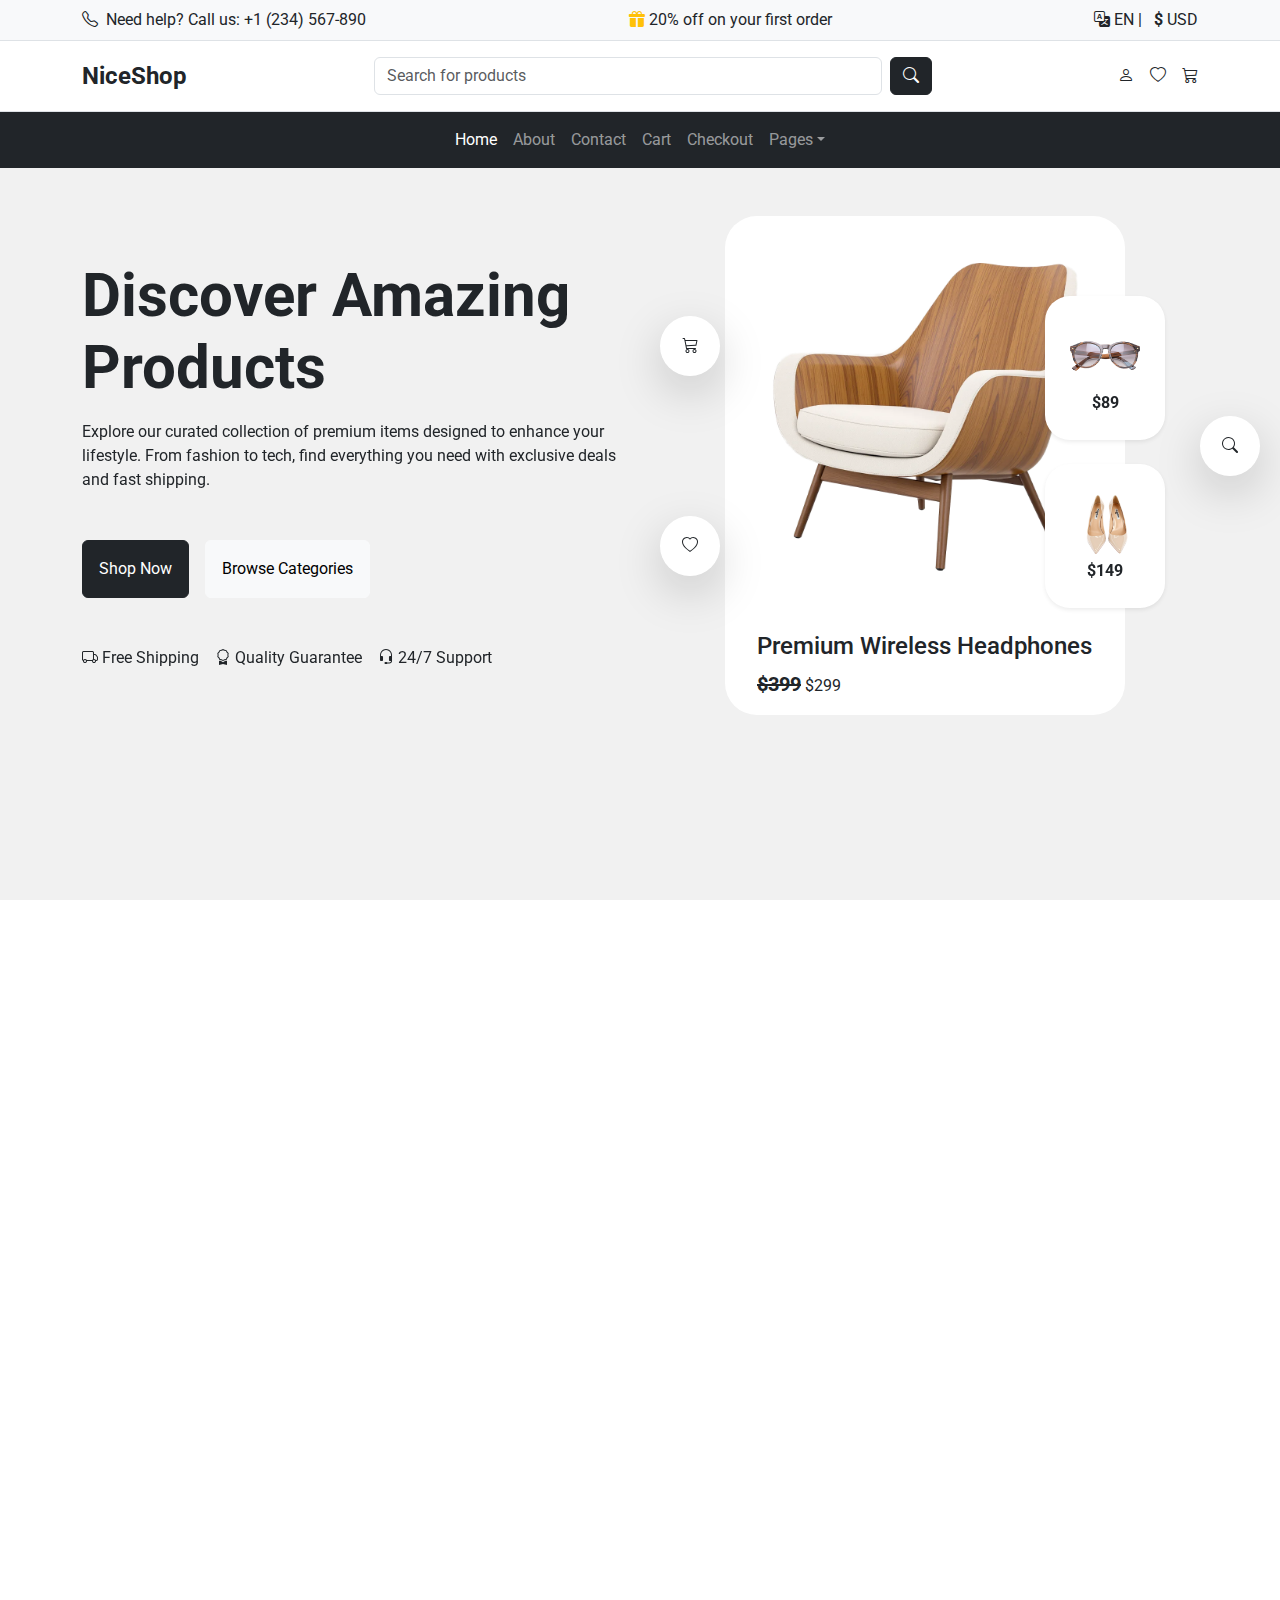
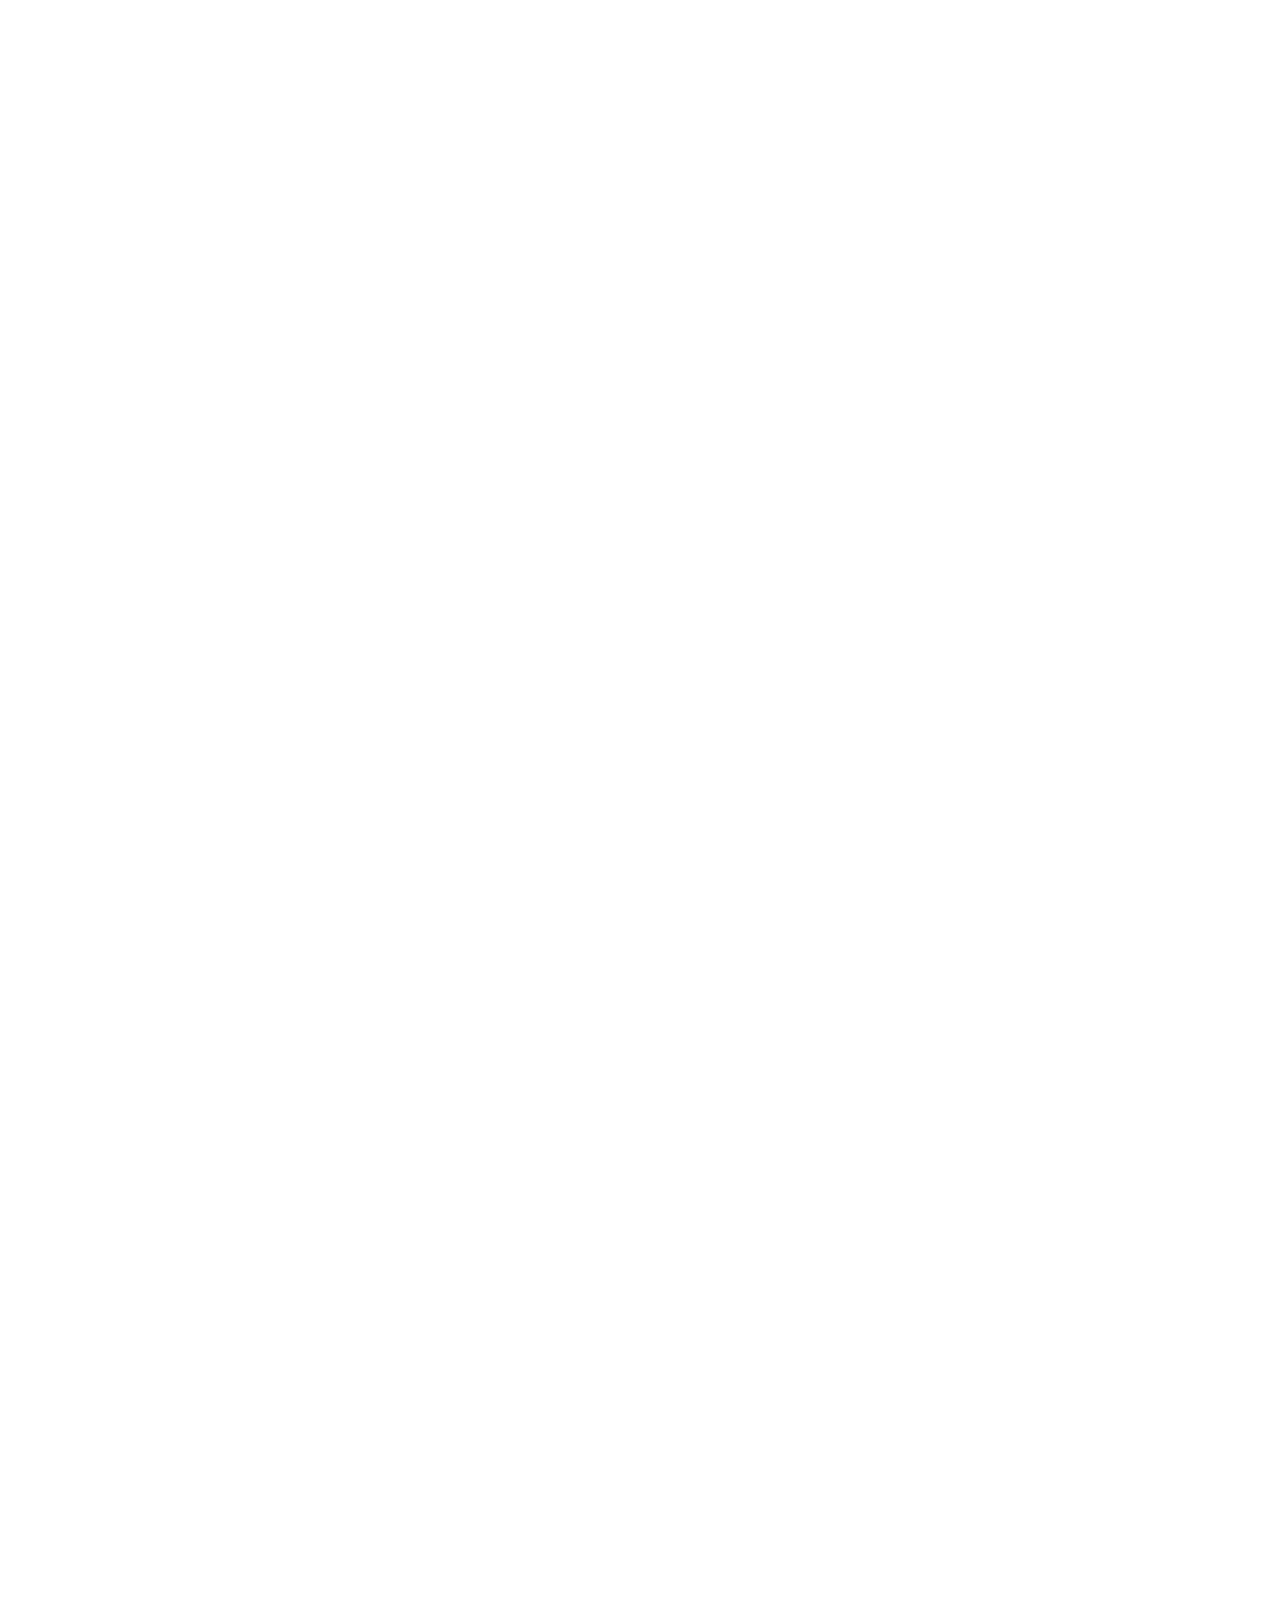
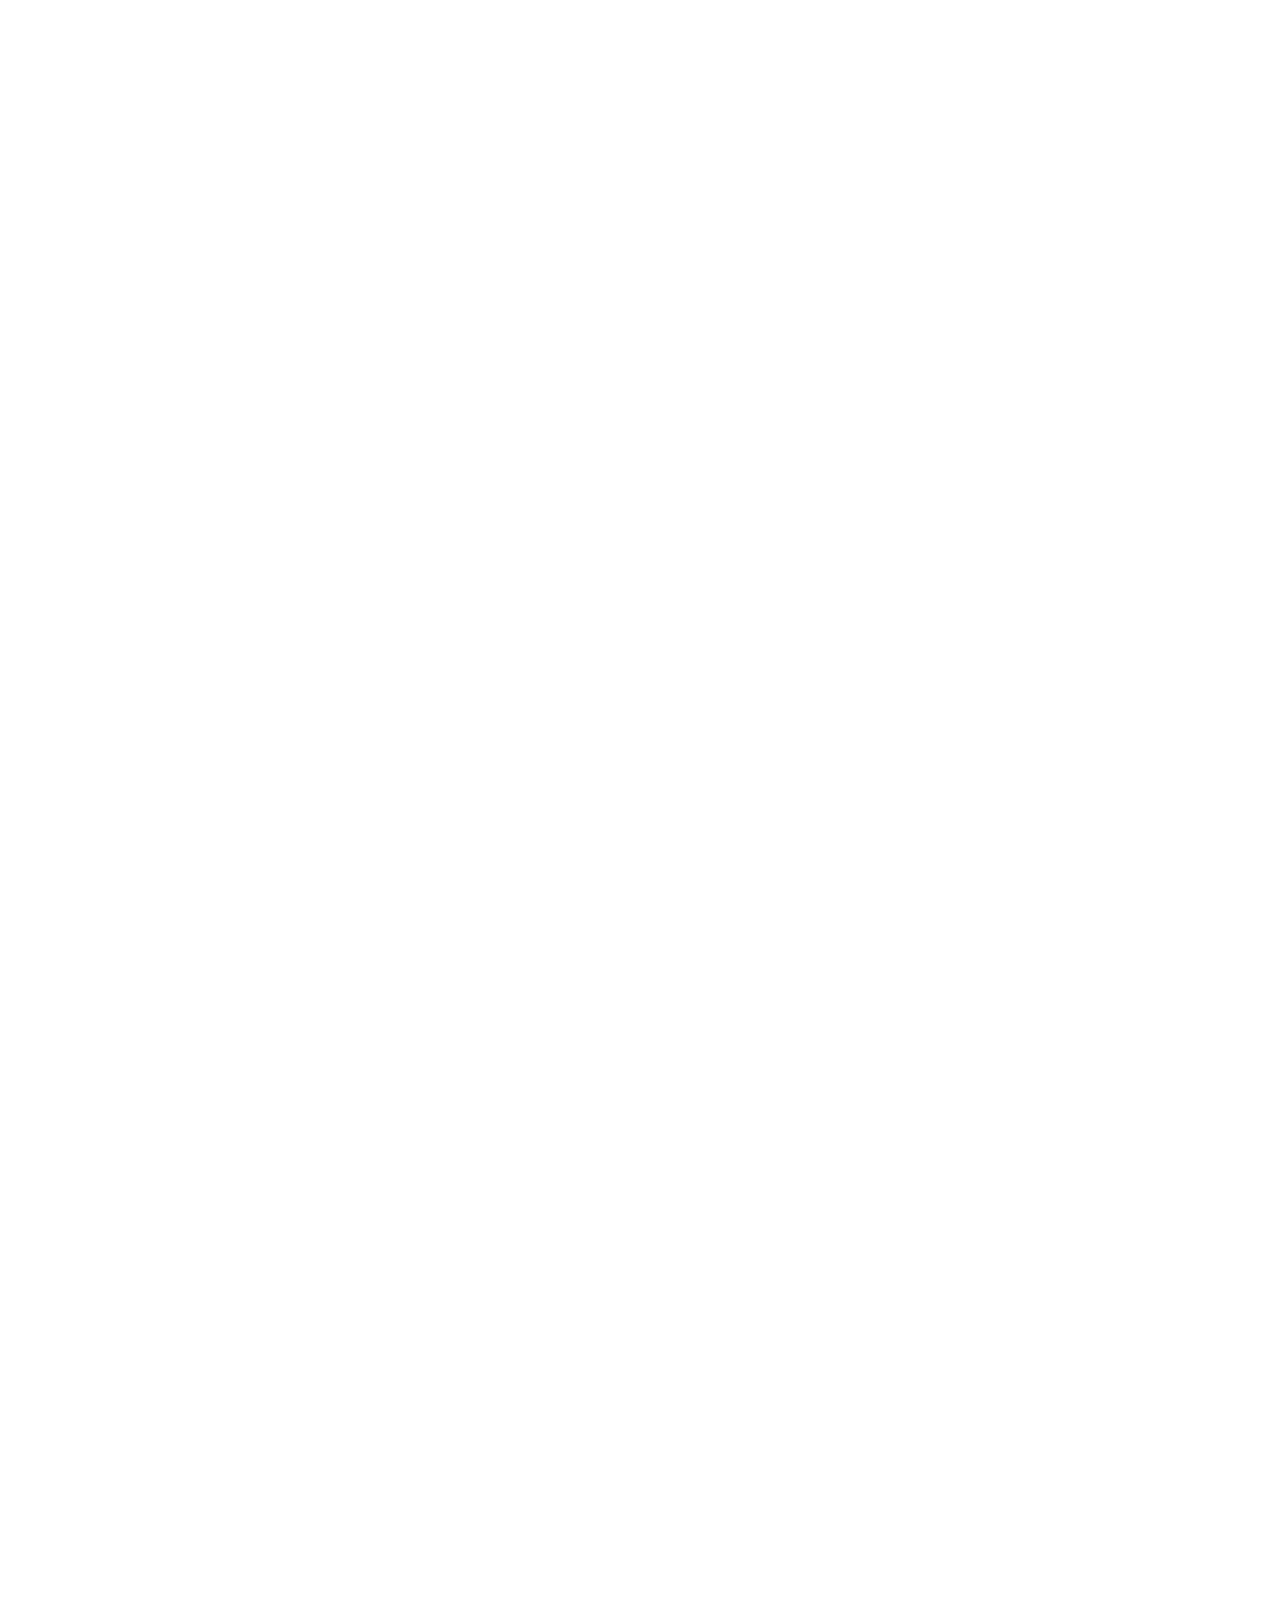
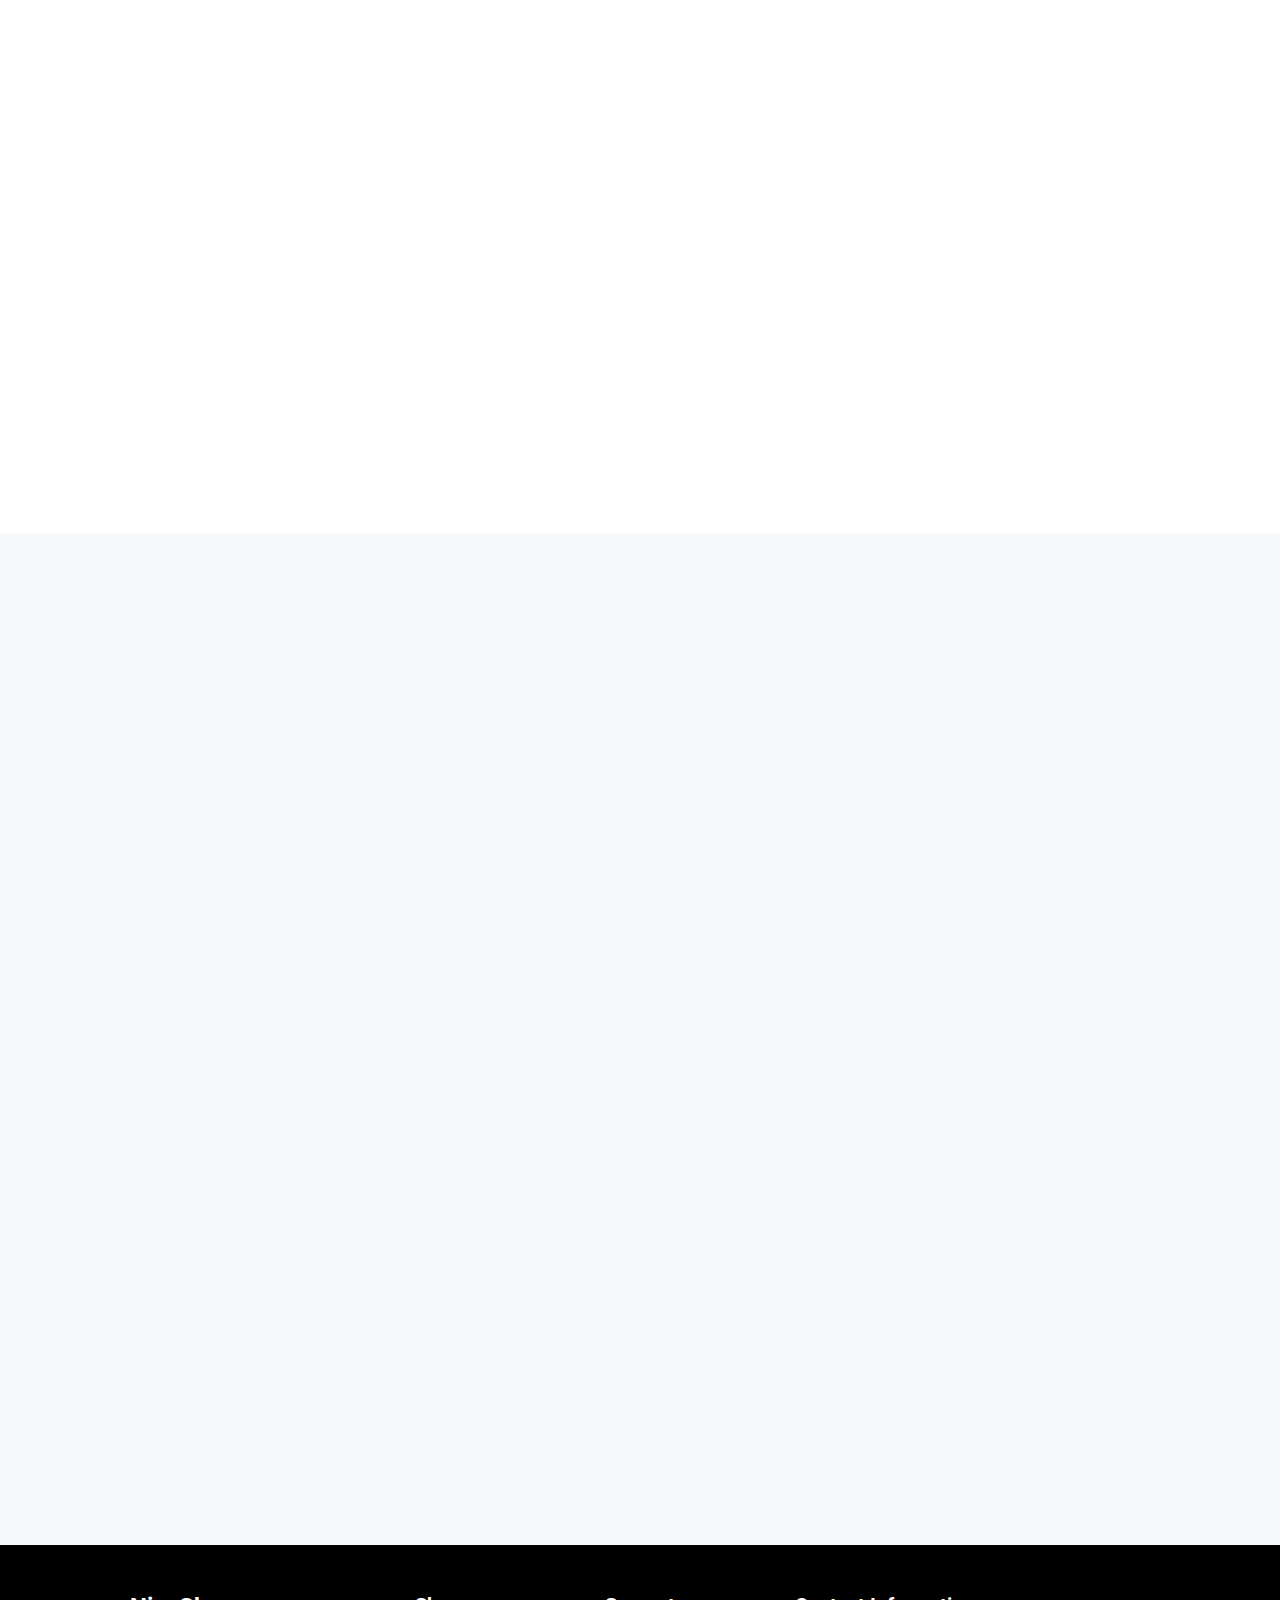
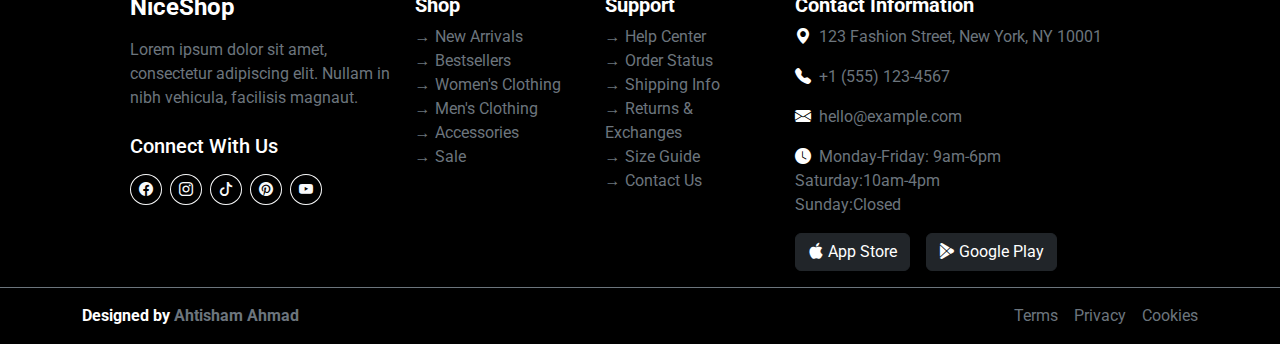
<file: index.html>
<!DOCTYPE html>
<html lang="en">

<head>
    <meta charset="UTF-8">
    <meta name="viewport" content="width=device-width, initial-scale=1.0">
    <title>NiceShop</title>
    <link rel="stylesheet" href="./css/bootstrap.min.css">
    <link rel="stylesheet" href="https://cdn.jsdelivr.net/npm/bootstrap-icons@1.10.5/font/bootstrap-icons.css">
    <link href="https://unpkg.com/aos@2.3.1/dist/aos.css" rel="stylesheet">
    <link rel="stylesheet" href="./css/style.css">

</head>

<body>

    <header>
        <!-- Top Bar -->
        <div class="bg-light py-2 border-bottom">
            <div class="container d-flex justify-content-between align-items-center">
                <div>
                    <i class="bi bi-telephone me-2"></i>Need help? Call us: +1 (234) 567-890
                </div>
                <div>
                    <i class="bi bi-gift-fill text-warning me-1"></i>20% off on your first order
                </div>
                <div>
                    <i class="bi bi-translate me-1"></i>EN | <strong class="ms-2">$</strong> USD
                </div>
            </div>
        </div>

        <!-- Center Bar -->
        <div class="bg-white py-3 border-bottom">
            <div class="container d-flex justify-content-between align-items-center">

                <a href="#" class="text-decoration-none text-dark fs-4 fw-bold">NiceShop</a>


                <form class="d-flex w-50" role="search">
                    <input class="form-control me-2" type="search" placeholder="Search for products"
                        aria-label="Search">
                    <button class="btn btn-dark" type="submit"><i class="bi bi-search"></i></button>
                </form>


                <div class="d-flex gap-3 align-items-center">
                    <a href="#" class="text-dark"><i class="bi bi-person"></i></a>
                    <a href="#" class="text-dark">
                        <i class="bi bi-heart"></i>
                    </a>
                    <a href="#" class="text-dark">
                        <i class="bi bi-cart3"></i>
                    </a>
                </div>
            </div>
        </div>

        <!-- 🔹 Menu Bar -->
        <nav class="navbar navbar-expand-lg navbar-dark bg-dark">
            <div class="container">
                <button class="navbar-toggler" type="button" data-bs-toggle="collapse" data-bs-target="#navbarContent">
                    <span class="navbar-toggler-icon"></span>
                </button>
                <div class="collapse navbar-collapse justify-content-center" id="navbarContent">
                    <ul class="navbar-nav mb-2 mb-lg-0">
                        <li class="nav-item"><a class="nav-link active" href="./index.html">Home</a></li>
                        <li class="nav-item"><a class="nav-link" href="./about.html">About</a></li>
                        <li class="nav-item"><a class="nav-link" href="./contact.html">Contact</a></li>
                        <li class="nav-item"><a class="nav-link" href="./cart.html">Cart</a></li>
                        <li class="nav-item"><a class="nav-link" href="./checkout.html">Checkout</a></li>

                        <li class="nav-item dropdown">
                            <a class="nav-link dropdown-toggle" href="#" role="button"
                                data-bs-toggle="dropdown">Pages</a>
                            <ul class="dropdown-menu">
                                <li><a class="dropdown-item" href="./index.html">Home</a></li>
                                <li><a class="dropdown-item" href="./about.html">About</a></li>
                                <li><a class="dropdown-item" href="./contact.html">Contact</a></li>
                                <li><a class="dropdown-item" href="./cart.html">Cart</a></li>
                                <li><a class="dropdown-item" href="./checkout.html">Checkout</a></li>
                            </ul>
                        </li>

                    </ul>
                </div>
            </div>
        </nav>

        <!-- Hero Section -->
        <section>
            <div class="container mt-5">
                <div class="row">
                    <!-- Left -->
                    <div class="col-md-6 d-flex align-items-center" data-aos="fade-up" data-aos-delay="100">
                        <div>
                            <h1 class="hero-heading mb-3">Discover Amazing Products</h1>
                            <p class="mb-5">Explore our curated collection of premium items designed to enhance your
                                lifestyle. From
                                fashion to tech, find everything you need with exclusive deals and fast shipping.</p>
                            <div class="d-flex gap-3 mb-5" data-aos="fade-up" data-aos-delay="200">
                                <div>
                                    <a class="btn btn-dark p-3" href="">Shop Now</a>
                                </div>
                                <div>
                                    <a class="btn btn-light p-3 " href="">Browse Categories</a>
                                </div>
                            </div>
                            <div class="d-flex gap-3 mb-5" data-aos="fade-up">
                                <div>
                                    <i class="bi bi-truck"></i> <span>Free Shipping</span>
                                </div>
                                <div>
                                    <i class="bi bi-award"></i> <span>Quality Guarantee</span>
                                </div>
                                <div>
                                    <i class="bi bi-headset"></i> <span>24/7 Support</span>
                                </div>
                            </div>
                        </div>
                    </div>
                    <!-- Right -->
                    <div class="col-md-6 d-flex justify-content-center align-items-center position-relative">
                        <div>
                            <div class="card bg-white rounded-5 border-0 custom-hover mb-5" style="width: 400px;">
                                <img src="./img/hero-chair.webp" class="card-img-top" alt="...">
                                <div class="card-body ms-3">
                                    <h4>Premium Wireless Headphones</h4>
                                    <div>
                                        <span class="fw-bold fs-5"><del>$399</del></span>
                                        <span>$299</span>
                                    </div>
                                </div>
                            </div>
                        </div>
                        <!-- Small Boxs -->
                        <div class="position-absolute s-box-p">
                            <div class="s-box mb-4 shadow-sm" data-aos="zoom-in" data-aos-delay="400">
                                <img class="img img-fluid" src="./img/product-3.webp" alt="">
                                <span>$89</span>
                            </div>
                            <div class="s-box shadow-sm" data-aos="zoom-in" data-aos-delay="400">
                                <img class="img img-fluid" src="./img/product-5.webp" alt="">
                                <span>$149</span>
                            </div>
                        </div>

                        <!-- Small Icons Boxs -->
                        <div class="s-icon shadow-lg si-1 move" data-aos="fade-up" data-aos-delay="600">
                            <i class="bi bi-cart3"></i>
                        </div>
                        <div class="s-icon shadow-lg si-2 move" data-aos="fade-up" data-aos-delay="700">
                            <i class="bi bi-heart"></i>
                        </div>
                        <div class="s-icon shadow-lg si-3 move" data-aos="fade-up" data-aos-delay="800">
                            <i class="bi bi-search"></i>
                        </div>





                    </div>
                </div>
            </div>
        </section>

    </header>



    <main>

        <!-- Categories Cards Section -->

        <section id="Categories">
            <div class="container my-5">
                <div class="row">
                    <!-- Left Side-->
                    <div class="col-md-6 bg-body-tertiary p-4 rounded-4" data-aos="fade-right">
                        <div class="row">
                            <div class="col-md-6 d-flex flex-column justify-content-between">
                                <div>
                                    <span class="badge bg-secondary mb-2 px-3 py-2">TRENDING NOW</span>
                                    <h2 class="fw-bold">New<br>Summer<br>Collection</h2>
                                    <p class="text-muted">
                                        Discover our latest arrivals <br> designed for the modern lifestyle. <br>
                                        Elegant,
                                        comfortable, and <br>sustainable fashion for every <br> occasion.
                                    </p>
                                </div>
                                <a class="btn btn-dark rounded-5 py-3">
                                    Explore Collection →
                                </a>
                            </div>
                            <div class="col-md-6">
                                <img class="img-fluid" src="./img/product-f-2.webp" alt="">
                            </div>

                        </div>
                    </div>

                    <!-- Right Side -->
                    <div class="col-md-6">
                        <div class="row g-3">
                            <div class="col-md-6" data-aos="fade-up">
                                <div class="bg-info bg-opacity-10 p-3 rounded-4">
                                    <div class="d-flex justify-content-between align-items-center">
                                        <div>
                                            <h5 class="fw-bold">Men's Wear</h5>
                                            <p class="text-muted mb-1">242 products</p>
                                            <a href="#" class="text-dark fw-semibold">Shop Now →</a>
                                        </div>
                                        <img src="./img/product-m-5.webp" alt="Men" class="img-fluid"
                                            style="max-width: 160px;">
                                    </div>
                                </div>
                            </div>
                            <div class="col-md-6" data-aos="fade-up">
                                <div class="bg-warning bg-opacity-10 p-3 rounded-4">
                                    <div class="d-flex justify-content-between align-items-center">
                                        <div>
                                            <h5 class="fw-bold">Kid's Fashion</h5>
                                            <p class="text-muted mb-1">185 products</p>
                                            <a href="#" class="text-dark fw-semibold">Shop Now →</a>
                                        </div>
                                        <img src="./img/product-8.webp" alt="Kids" class="img-fluid"
                                            style="max-width: 160px;">
                                    </div>
                                </div>
                            </div>
                            <div class="col-md-6" data-aos="fade-up">
                                <div class="bg-danger bg-opacity-10 p-3 rounded-4">
                                    <div class="d-flex justify-content-between align-items-center">
                                        <div>
                                            <h5 class="fw-bold">Beauty Products</h5>
                                            <p class="text-muted mb-1">127 products</p>
                                            <a href="#" class="text-dark fw-semibold">Shop Now →</a>
                                        </div>
                                        <img src="./img/product-3 (1).webp" alt="Beauty" class="img-fluid"
                                            style="max-width: 160px;">
                                    </div>
                                </div>
                            </div>
                            <div class="col-md-6" data-aos="fade-up">
                                <div class="bg-success bg-opacity-10 p-3 rounded-4">
                                    <div class="d-flex justify-content-between align-items-center">
                                        <div>
                                            <h5 class="fw-bold">Accessories</h5>
                                            <p class="text-muted mb-1">308 products</p>
                                            <a href="#" class="text-dark fw-semibold">Shop Now →</a>
                                        </div>
                                        <img src="./img/product-12.webp" alt="Accessories" class="img-fluid"
                                            style="max-width: 160px;">
                                    </div>
                                </div>
                            </div>
                        </div>
                    </div>
                </div>
            </div>

        </section>

        <!-- Best Sellers Section -->

        <section id="Best-Sellers">
            <div class="container">
                <div class="text-center" data-aos="fade-up">
                    <h2 class="fw-bold fs-1">Best Sellers</h2>
                    <hr class="hr-small">
                    <p>Necessitatibus eius consequatur ex aliquid fuga eum quidem sint consectetur velit</p>
                </div>
                <div class="row g-4 my-5" data-aos="fade-up">
                    <!-- Card 1 -->
                    <div class="col-md-3">
                        <div class="card position-relative border-0 bg-transparent custom-hover">
                            <span class="badge bg-dark position-absolute top-0 start-0 m-2">LIMITED</span>
                            <img src="./img/product-10.webp" class="card-img-top">
                            <div class="card-body">
                                <h6 class="text-muted mb-1">PREMIUM COLLECTION</h6>
                                <h5 class="card-title mb-1">Mauris blandit aliquet elit</h5>
                                <div class="mb-2 text-warning">
                                    ★★★★☆ <span class="text-muted">(24)</span>
                                </div>
                                <p class="fw-bold">$189.00</p>
                                <div class="d-flex gap-1">
                                    <span class="rounded-circle bg-primary" style="width:15px; height:15px;"></span>
                                    <span class="rounded-circle bg-danger" style="width:15px; height:15px;"></span>
                                    <span class="rounded-circle bg-success" style="width:15px; height:15px;"></span>
                                </div>
                            </div>
                        </div>
                    </div>

                    <!-- Card 2 -->
                    <div class="col-md-3">
                        <div class="card position-relative border-0 bg-transparent custom-hover">
                            <span class="badge bg-danger position-absolute top-0 start-0 m-2">25% OFF</span>
                            <img src="./img/product-7.webp" class="card-img-top">
                            <div class="card-body">
                                <h6 class="text-muted mb-1">BEST SELLERS</h6>
                                <h5 class="card-title mb-1">Sed do eiusmod tempor</h5>
                                <div class="mb-2 text-warning">
                                    ★★★★☆ <span class="text-muted">(38)</span>
                                </div>
                                <p class="fw-bold mb-3">
                                    <del class="text-muted me-2">$240.00</del>
                                    $180.00
                                </p>
                                <div class="d-flex gap-1">
                                    <span class="rounded-circle bg-primary" style="width:15px; height:15px;"></span>
                                    <span class="rounded-circle bg-danger" style="width:15px; height:15px;"></span>
                                    <span class="rounded-circle bg-success" style="width:15px; height:15px;"></span>
                                </div>
                            </div>
                        </div>
                    </div>

                    <!-- Card 3 -->
                    <div class="col-md-3">
                        <div class="card border-0 bg-transparent custom-hover">
                            <img src="./img/product-4.webp" class="card-img-top">
                            <div class="card-body">
                                <h6 class="text-muted mb-1">NEW ARRIVALS</h6>
                                <h5 class="card-title mb-1">Lorem ipsum dolor sit amet</h5>
                                <div class="mb-2 text-warning">
                                    ★★★★☆ <span class="text-muted">(12)</span>
                                </div>
                                <p class="fw-bold">$95.00</p>
                                <div class="d-flex gap-1">
                                    <span class="rounded-circle bg-primary" style="width:15px; height:15px;"></span>
                                    <span class="rounded-circle bg-danger" style="width:15px; height:15px;"></span>
                                    <span class="rounded-circle bg-success" style="width:15px; height:15px;"></span>
                                </div>
                            </div>
                        </div>
                    </div>

                    <!-- Card 4 -->
                    <div class="col-md-3">
                        <div class="card position-relative border-0 bg-transparent custom-hover">
                            <span class="badge bg-primary position-absolute top-0 start-0 m-2">TRENDING</span>
                            <img src="./img/product-1.webp" class="card-img-top">
                            <div class="card-body">
                                <h6 class="text-muted mb-1">DESIGNER SERIES</h6>
                                <h5 class="card-title mb-1">Ut enim ad minim veniam</h5>
                                <div class="mb-2 text-warning">
                                    ★★★★★ <span class="text-muted">(56)</span>
                                </div>
                                <p class="fw-bold">$165.00</p>
                                <div class="d-flex gap-1">
                                    <span class="rounded-circle bg-primary" style="width:15px; height:15px;"></span>
                                    <span class="rounded-circle bg-danger" style="width:15px; height:15px;"></span>
                                    <span class="rounded-circle bg-success" style="width:15px; height:15px;"></span>
                                </div>
                            </div>
                        </div>
                    </div>

                </div>
            </div>
        </section>

        <!-- Trendieng Section -->

        <section id="trending">
            <div class="container">
                <div class="row">
                    <!-- Trending Now -->
                    <div class="col-md-4 ">
                        <div class="bg-body-tertiary p-4 rounded-4 mb-3" data-aos="fade-up" data-aos-delay="100">
                            <h5 class="mb-3"><i class="bi bi-fire text-danger"></i> Trending Now</h5>
                            <div class="d-flex mb-3 custom-hover p-2 rounded-4">
                                <img src="./img/product-7.webp" class="me-3 rounded trending-img">
                                <div>
                                    <h6 class="mb-1">Premium Leather Tote <span
                                            class="badge bg-light text-dark border ms-1">NEW</span></h6>
                                    <div class="text-warning">★★★★☆ (24)</div>
                                    <strong>$87.50</strong>
                                </div>
                            </div>
                            <div class="d-flex mb-3 custom-hover p-2 rounded-4">
                                <img src="./img/product-1.webp" class="me-3 rounded trending-img">
                                <div>
                                    <h6 class="mb-1">Statement Earrings</h6>
                                    <div class="text-warning">★★★★☆ (41)</div>
                                    <strong>$39.99</strong>
                                </div>
                            </div>
                            <div class="d-flex custom-hover p-2 rounded-4">
                                <img src="./img/product-3.webp" class="me-3 rounded trending-img">
                                <div>
                                    <h6 class="mb-1">Organic Cotton Shirt</h6>
                                    <div class="text-warning">★★★★☆ (18)</div>
                                    <strong>$45.00</strong>
                                </div>
                            </div>
                        </div>

                    </div>

                    <!-- Best Sellers -->
                    <div class="col-md-4" data-aos="fade-up" data-aos-delay="200">
                        <div class="bg-body-tertiary p-4 rounded-4 mb-3">
                            <h5 class="mb-3"><i class="bi bi-star-fill text-warning"></i> Best Sellers</h5>
                            <div class="d-flex mb-3 custom-hover p-2 rounded-4">
                                <img src="./img/product-4.webp" class="me-3 rounded trending-img">
                                <div>
                                    <h6 class="mb-1">Slim Fit Denim <span
                                            class="badge bg-danger text-white ms-1">-15%</span></h6>
                                    <div class="text-warning">★★★★☆ (87)</div>
                                    <strong>$68.00 <del class="text-muted ms-1">$80.00</del></strong>
                                </div>
                            </div>
                            <div class="d-flex mb-3 custom-hover p-2 rounded-4">
                                <img src="./img/product-5.webp" class="me-3 rounded trending-img">
                                <div>
                                    <h6 class="mb-1">Designer Handbag</h6>
                                    <div class="text-warning">★★★★★ (56)</div>
                                    <strong>$129.99</strong>
                                </div>
                            </div>
                            <div class="d-flex custom-hover p-2 rounded-4">
                                <img src="./img/product-8.webp" class="me-3 rounded trending-img">
                                <div>
                                    <h6 class="mb-1">Leather Crossbody <span
                                            class="badge bg-warning text-dark ms-1">HOT</span></h6>
                                    <div class="text-warning">★★★★☆ (112)</div>
                                    <strong>$95.50</strong>
                                </div>
                            </div>
                        </div>
                    </div>

                    <!-- Featured Items -->
                    <div class="col-md-4" data-aos="fade-up" data-aos-delay="300">
                        <div class="bg-body-tertiary p-4 rounded-4 mb-3">
                            <h5 class="mb-3"><i class="bi bi-star text-dark"></i> Featured Items</h5>
                            <div class="d-flex mb-3 custom-hover p-2 rounded-4">
                                <img src="./img/product-7.webp" class="me-3 rounded trending-img">
                                <div>
                                    <h6 class="mb-1">Pleated Midi Skirt</h6>
                                    <div class="text-warning">★★★★☆ (32)</div>
                                    <strong>$75.00</strong>
                                </div>
                            </div>
                            <div class="d-flex mb-3 custom-hover p-2 rounded-4">
                                <img src="./img/product-12.webp" class="me-3 rounded trending-img">
                                <div>
                                    <h6 class="mb-1">Geometric Earrings <span
                                            class="badge bg-light border text-dark ms-1">LIMITED</span></h6>
                                    <div class="text-warning">★★★★☆ (47)</div>
                                    <strong>$42.99</strong>
                                </div>
                            </div>
                            <div class="d-flex custom-hover p-2 rounded-4">
                                <img src="./img/product-10.webp" class="me-3 rounded trending-img">
                                <div>
                                    <h6 class="mb-1">Structured Satchel</h6>
                                    <div class="text-warning">★★★★★ (64)</div>
                                    <strong>$89.99</strong>
                                </div>
                            </div>
                        </div>
                    </div>

                </div>
            </div>
        </section>

        <!-- Flash Sale Section -->

        <section id="Flash-Sale" class="bg-body-tertiary">
            <div class="container text-center justify-content-center d-flex flex-column align-items-center">
                <div>
                    <span class="bg-black p-3 rounded-5 text-white text-white shadow-lg" data-aos="fade-up">Limited Time
                        <span class="fs-5 fw-bold text-white ms-2">50% OFF</span></span>
                    <h2 style="font-size: 58px;" class="fw-bold mt-5" data-aos="fade-up">Exclusive Flash Sale</h2>
                    <p class="fs-6 text-muted mt-4" data-aos="fade-up">Don't miss out on our biggest sale of the year.
                        Premium quality
                        products
                        at
                        <br> unbeatable prices for the next 48 hours only.
                    </p>
                </div>
                <div class="d-flex justify-content-center text-center gap-4 my-5">
                    <div class="bg-white p-3 rounded-4 shadow-sm" data-aos="flip-left" data-aos-duration="1000">
                        <h3 class="fw-bold fs-1">152</h3>
                        <h6>Days</h6>
                    </div>
                    <div class="bg-white p-3 rounded-4 shadow-sm" data-aos="flip-left" data-aos-duration="1000">
                        <h3 class="fw-bold fs-1">13</h3>
                        <h6>Hours</h6>
                    </div>
                    <div class="bg-white p-3 rounded-4 shadow-sm" data-aos="flip-left" data-aos-duration="1000">
                        <h3 class="fw-bold fs-1">5</h3>
                        <h6>Minutes</h6>
                    </div>
                    <div class="bg-white p-3 rounded-4 shadow-sm" data-aos="flip-left" data-aos-duration="000">
                        <h3 class="fw-bold fs-1">17</h3>
                        <h6>Seconds</h6>
                    </div>
                </div>
                <div class="d-flex gap-3 mb-5">
                    <div data-aos="fade-up">
                        <a class="btn btn-dark p-3 shadow-sm" href="">Shop Now</a>
                    </div>
                    <div data-aos="fade-up">
                        <a class="btn btn-light p-3 shadow-sm" href="">Browse Categories</a>
                    </div>
                </div>

                <!-- Cards -->

                <div class="row mt-5" data-aos="fade-up" data-aos-delay="100">
                    <div class="col-md-3">
                        <div class="custom-hover card position-relative border-0 bg-white mb-3">
                            <span class="badge p-2 bg-danger position-absolute top-0 start-0 m-2">-45%</span>
                            <img src="./img/product-10.webp" class="card-img-top">
                            <div class="card-body">
                                <h5 class="mb-2">Smart Fitness Tracker</h5>
                                <p class="fw-bold mb-2">
                                    <del class="text-muted me-2">$240.00</del>
                                    $180.00
                                </p>
                                <div class="mb-2 fs-5 text-warning">
                                    ★★★★☆ <span class="text-muted fs-6">(24)</span>
                                </div>
                            </div>
                        </div>
                    </div>
                    <div class="col-md-3">
                        <div class="custom-hover card position-relative border-0 bg-white mb-3">
                            <span class="badge p-2 bg-danger position-absolute top-0 start-0 m-2">-45%</span>
                            <img src="./img/product-8.webp" class="card-img-top">
                            <div class="card-body">
                                <h5 class="mb-2">Smart Fitness Tracker</h5>
                                <p class="fw-bold mb-2">
                                    <del class="text-muted me-2">$240.00</del>
                                    $180.00
                                </p>
                                <div class="mb-2 fs-5 text-warning">
                                    ★★★★☆ <span class="text-muted fs-6">(24)</span>
                                </div>
                            </div>
                        </div>
                    </div>
                    <div class="col-md-3">
                        <div class="custom-hover card position-relative border-0 bg-white mb-3">
                            <span class="badge p-2 bg-danger position-absolute top-0 start-0 m-2">-45%</span>
                            <img src="./img/product-3 (1).webp" class="card-img-top">
                            <div class="card-body">
                                <h5 class="mb-2">Smart Fitness Tracker</h5>
                                <p class="fw-bold mb-2">
                                    <del class="text-muted me-2">$240.00</del>
                                    $180.00
                                </p>
                                <div class="mb-2 fs-5 text-warning">
                                    ★★★★☆ <span class="text-muted fs-6">(24)</span>
                                </div>
                            </div>
                        </div>
                    </div>
                    <div class="col-md-3">
                        <div class="custom-hover card position-relative border-0 bg-white mb-3">
                            <span class="badge bg-danger p-2 position-absolute top-0 start-0 m-2">-45%</span>
                            <img src="./img/product-4.webp" class="card-img-top">
                            <div class="card-body">
                                <h5 class="mb-2">Smart Fitness Tracker</h5>
                                <p class="fw-bold mb-2">
                                    <del class="text-muted me-2">$240.00</del>
                                    $180.00
                                </p>
                                <div class="mb-2 fs-5 text-warning">
                                    ★★★★☆ <span class="text-muted fs-6">(24)</span>
                                </div>
                            </div>
                        </div>
                    </div>
                </div>
            </div>
        </section>


    </main>

    <!-- Footer Section -->

    <footer class="bg-black pt-5">
        <div class="container">
            <div class="row justify-content-center">

                <!-- Company Info -->
                <div class="col-md-3">
                    <h4 class="fw-bold mb-3 text-white">NiceShop</h4>
                    <p class="text-secondary">Lorem ipsum dolor sit amet, consectetur adipiscing elit. Nullam in nibh
                        vehicula, facilisis magnaut.</p>
                    <h5 class="mt-4 text-white">Connect With Us</h5>
                    <div class="d-flex gap-2 mt-3">
                        <a href="#" class="btn btn-outline-light btn-sm rounded-circle"><i
                                class="bi bi-facebook"></i></a>
                        <a href="#" class="btn btn-outline-light btn-sm rounded-circle"><i
                                class="bi bi-instagram"></i></a>
                        <a href="#" class="btn btn-outline-light btn-sm rounded-circle"><i class="bi bi-tiktok"></i></a>
                        <a href="#" class="btn btn-outline-light btn-sm rounded-circle"><i
                                class="bi bi-pinterest"></i></a>
                        <a href="#" class="btn btn-outline-light btn-sm rounded-circle"><i
                                class="bi bi-youtube"></i></a>
                    </div>
                </div>

                <!-- Shop Links -->
                <div class="col-md-2">
                    <h5 class="fw-bold text-white">Shop</h5>
                    <ul class="list-unstyled">
                        <li><a href="#" class="text-secondary text-decoration-none">→ New Arrivals</a></li>
                        <li><a href="#" class="text-secondary text-decoration-none">→ Bestsellers</a></li>
                        <li><a href="#" class="text-secondary text-decoration-none">→ Women's Clothing</a></li>
                        <li><a href="#" class="text-secondary text-decoration-none">→ Men's Clothing</a></li>
                        <li><a href="#" class="text-secondary text-decoration-none">→ Accessories</a></li>
                        <li><a href="#" class="text-secondary text-decoration-none">→ Sale</a></li>
                    </ul>
                </div>

                <!-- Support Links -->
                <div class="col-md-2">
                    <h5 class="fw-bold text-white">Support</h5>
                    <ul class="list-unstyled">
                        <li><a href="#" class="text-secondary text-decoration-none">→ Help Center</a></li>
                        <li><a href="#" class="text-secondary text-decoration-none">→ Order Status</a></li>
                        <li><a href="#" class="text-secondary text-decoration-none">→ Shipping Info</a></li>
                        <li><a href="#" class="text-secondary text-decoration-none">→ Returns & Exchanges</a></li>
                        <li><a href="#" class="text-secondary text-decoration-none">→ Size Guide</a></li>
                        <li><a href="#" class="text-secondary text-decoration-none">→ Contact Us</a></li>
                    </ul>
                </div>

                <!-- Contact Info -->
                <div class="col-md-4 text-secondary">
                    <h5 class="fw-bold text-white">Contact Information</h5>
                    <p><i class="bi text-white bi-geo-alt-fill me-2"></i>123 Fashion Street, New York, NY 10001</p>
                    <p><i class="bi text-white bi-telephone-fill me-2"></i>+1 (555) 123-4567</p>
                    <p><i class="bi text-white bi-envelope-fill me-2"></i>hello@example.com</p>
                    <p><i class="bi text-white bi-clock-fill me-2"></i>Monday-Friday:
                        9am-6pm<br>Saturday:10am-4pm<br>Sunday:Closed</p>
                    <div class="d-flex gap-3 mt-3">
                        <a href="#" class="btn btn-dark"><i class="bi bi-apple"></i> App Store</a>
                        <a href="#" class="btn btn-dark"><i class="bi bi-google-play"></i> Google Play</a>
                    </div>
                </div>
            </div>
        </div>

        <hr class="text-secondary my-3 opacity-100">
        <!-- Bottom Footer -->

        <div class="container">
            <div class="row text-secondary">
                <div class="col-md-6">
                    <p class="fw-bold text-white">Designed by <span class="text-secondary">Ahtisham Ahmad</span></p>
                </div>
                <div class="col-md-6 d-flex justify-content-end">
                    <a href="#" class="text-secondary me-3 text-decoration-none">Terms</a>
                    <a href="#" class="text-secondary me-3 text-decoration-none">Privacy</a>
                    <a href="#" class="text-secondary text-decoration-none">Cookies</a>
                </div>
            </div>
        </div>

    </footer>



    <!-- Js Section -->

    <script src="./js/bootstrap.bundle.min.js"></script>
    <script src="https://unpkg.com/aos@2.3.1/dist/aos.js"></script>
    <script>
        AOS.init();
    </script>

</body>

</html>
</file>
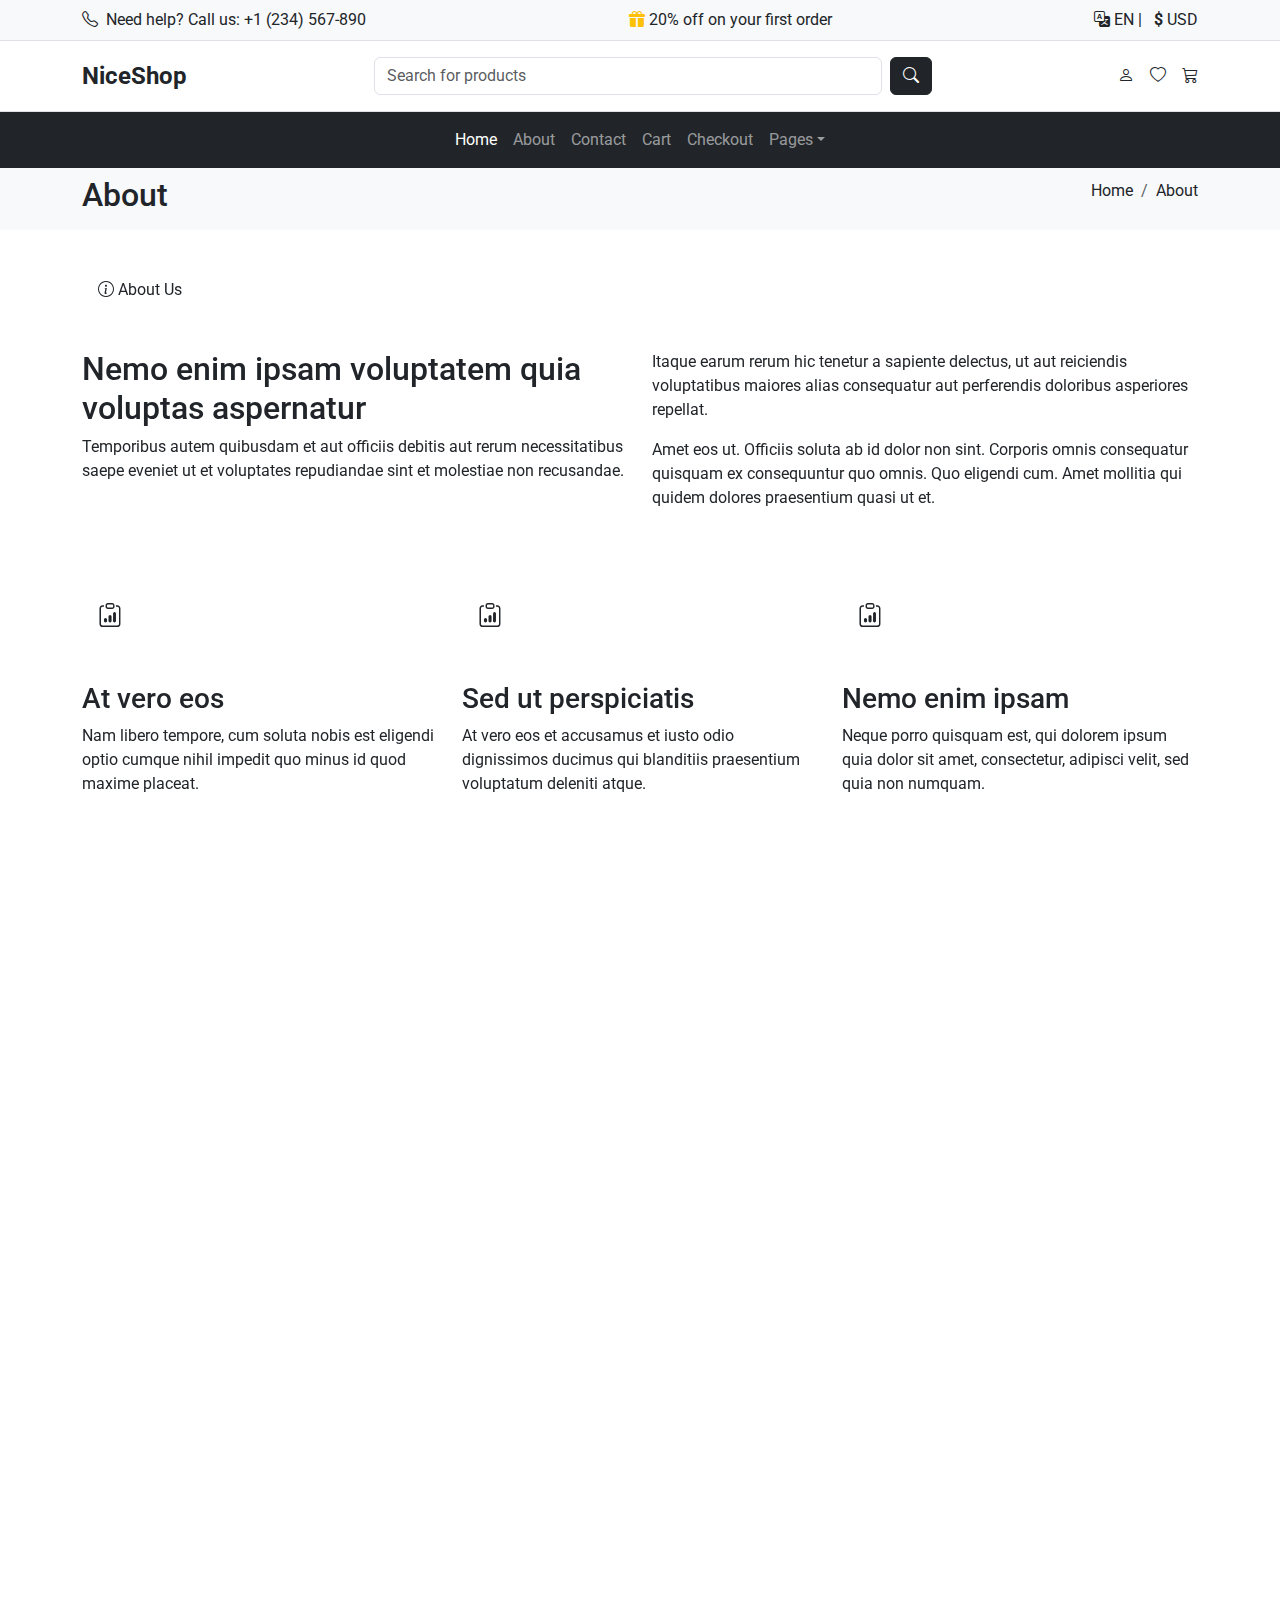
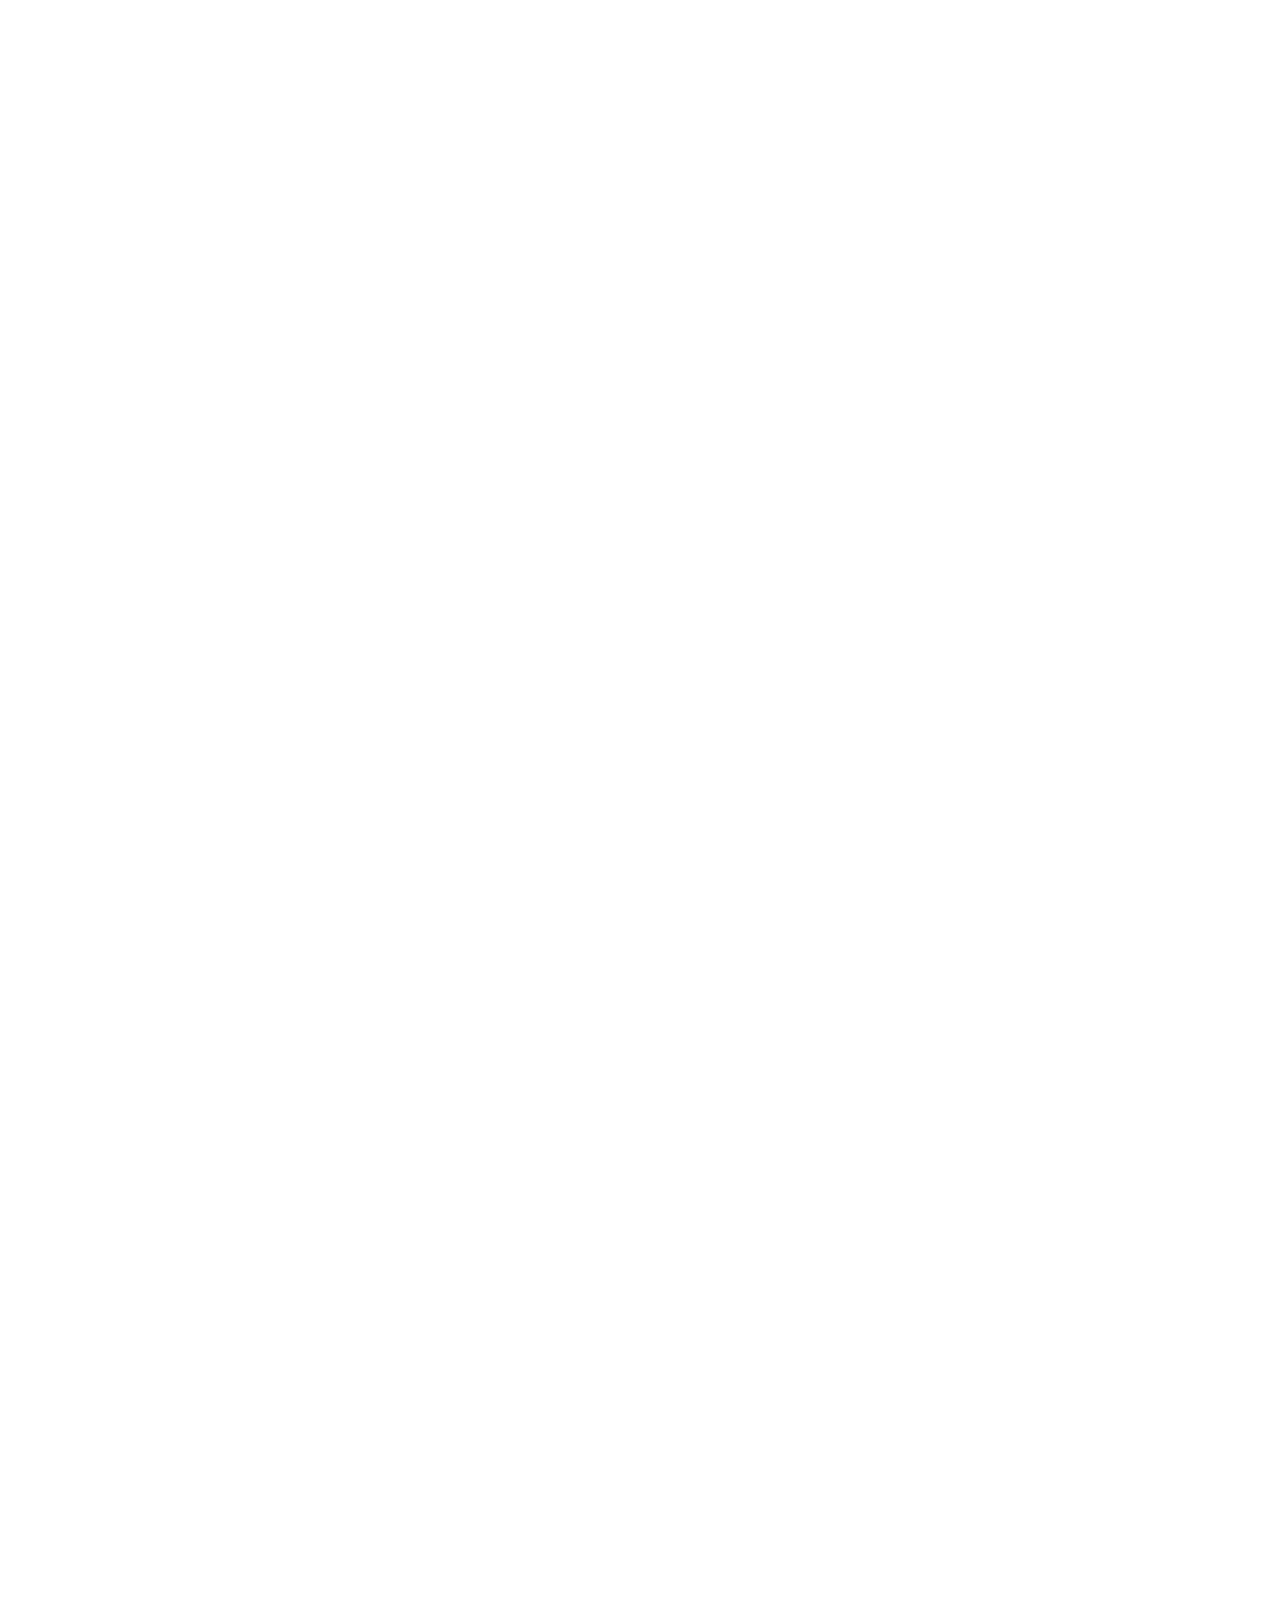
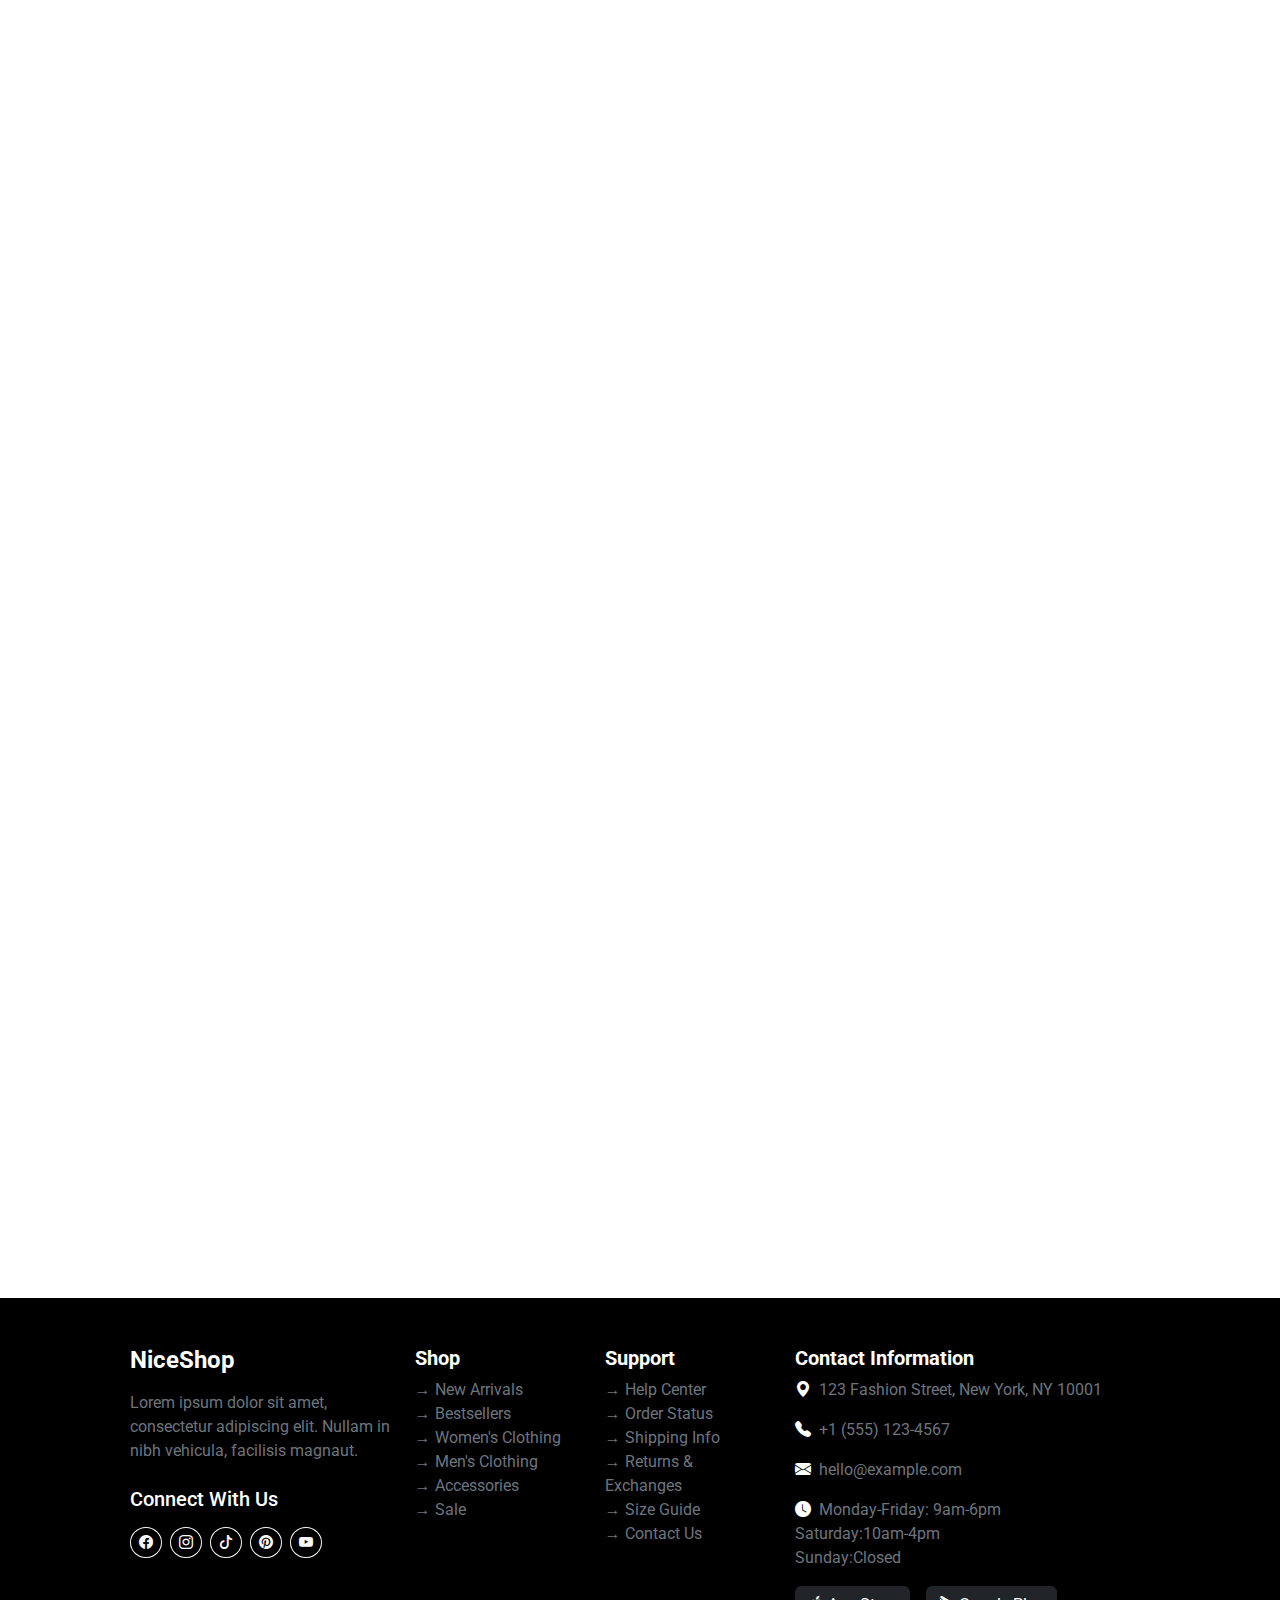
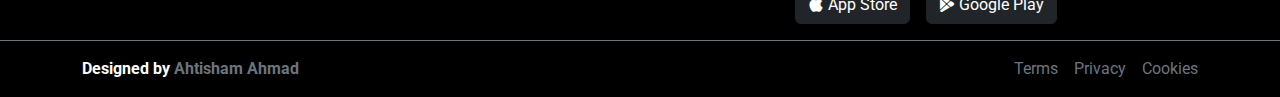
<file: about.html>
<!DOCTYPE html>
<html lang="en">

<head>
    <meta charset="UTF-8">
    <meta name="viewport" content="width=device-width, initial-scale=1.0">
    <title>About</title>
    <link rel="stylesheet" href="./css/bootstrap.min.css">
    <link rel="stylesheet" href="https://cdn.jsdelivr.net/npm/bootstrap-icons@1.10.5/font/bootstrap-icons.css">
    <link href="https://unpkg.com/aos@2.3.1/dist/aos.css" rel="stylesheet">
    <link rel="stylesheet" href="./css/style.css">
</head>

<body>

    <section>
        <!-- Top Bar -->
        <div class="bg-light py-2 border-bottom">
            <div class="container d-flex justify-content-between align-items-center">
                <div>
                    <i class="bi bi-telephone me-2"></i>Need help? Call us: +1 (234) 567-890
                </div>
                <div>
                    <i class="bi bi-gift-fill text-warning me-1"></i>20% off on your first order
                </div>
                <div>
                    <i class="bi bi-translate me-1"></i>EN | <strong class="ms-2">$</strong> USD
                </div>
            </div>
        </div>

        <!-- Center Bar -->
        <div class="bg-white py-3 border-bottom">
            <div class="container d-flex justify-content-between align-items-center">

                <a href="#" class="text-decoration-none text-dark fs-4 fw-bold">NiceShop</a>


                <form class="d-flex w-50" role="search">
                    <input class="form-control me-2" type="search" placeholder="Search for products"
                        aria-label="Search">
                    <button class="btn btn-dark" type="submit"><i class="bi bi-search"></i></button>
                </form>


                <div class="d-flex gap-3 align-items-center">
                    <a href="#" class="text-dark"><i class="bi bi-person"></i></a>
                    <a href="#" class="text-dark">
                        <i class="bi bi-heart"></i>
                    </a>
                    <a href="#" class="text-dark">
                        <i class="bi bi-cart3"></i>
                    </a>
                </div>
            </div>
        </div>

        <!-- 🔹 Menu Bar -->
        <nav class="navbar navbar-expand-lg navbar-dark bg-dark">
            <div class="container">
                <button class="navbar-toggler" type="button" data-bs-toggle="collapse" data-bs-target="#navbarContent">
                    <span class="navbar-toggler-icon"></span>
                </button>
                <div class="collapse navbar-collapse justify-content-center" id="navbarContent">
                    <ul class="navbar-nav mb-2 mb-lg-0">
                        <li class="nav-item"><a class="nav-link active" href="./index.html">Home</a></li>
                        <li class="nav-item"><a class="nav-link" href="./about.html">About</a></li>
                        <li class="nav-item"><a class="nav-link" href="./contact.html">Contact</a></li>
                        <li class="nav-item"><a class="nav-link" href="./cart.html">Cart</a></li>
                        <li class="nav-item"><a class="nav-link" href="./checkout.html">Checkout</a></li>

                        <li class="nav-item dropdown">
                            <a class="nav-link dropdown-toggle" href="#" role="button"
                                data-bs-toggle="dropdown">Pages</a>
                            <ul class="dropdown-menu">
                                <li><a class="dropdown-item" href="./index.html">Home</a></li>
                                <li><a class="dropdown-item" href="./about.html">About</a></li>
                                <li><a class="dropdown-item" href="./contact.html">Contact</a></li>
                                <li><a class="dropdown-item" href="./cart.html">Cart</a></li>
                                <li><a class="dropdown-item" href="./checkout.html">Checkout</a></li>
                            </ul>
                        </li>

                    </ul>
                </div>
            </div>
        </nav>


        <div class="bg-light py-2">
            <div class="container">
                <div class="d-flex justify-content-between align-items-center">
                    <div>
                        <h2>About</h2>
                    </div>
                    <div>
                        <nav aria-label="breadcrumb">
                            <ol class="breadcrumb">
                                <li class="breadcrumb-item active" aria-current="page"><a
                                        class="text-decoration-none text-dark" href="./index.html">Home</a></li>
                                <li class="breadcrumb-item active" aria-current="page"><a
                                        class="text-decoration-none text-dark" href="./about.html">About</a></li>
                            </ol>
                        </nav>
                    </div>
                </div>
            </div>
        </div>



        <div class="container my-5" data-aos="fade-up" data-aos-delay="100">

            <span class="gray rounded-5 p-3"><i class="bi bi-info-circle"></i> About Us</span>

            <div class="row my-5">
                <div class="col-md-6">
                    <h2>Nemo enim ipsam voluptatem quia voluptas aspernatur</h2>
                    <p>Temporibus autem quibusdam et aut officiis debitis aut rerum
                        necessitatibus saepe eveniet ut et voluptates repudiandae sint et molestiae non recusandae.</p>
                </div>
                <div class="col-md-6">
                    <p>Itaque earum rerum hic tenetur a sapiente delectus, ut aut reiciendis
                        voluptatibus maiores alias consequatur aut perferendis doloribus asperiores repellat.</p>
                    <p>Amet eos ut. Officiis soluta ab id dolor non sint. Corporis omnis consequatur
                        quisquam ex consequuntur quo omnis. Quo eligendi cum. Amet mollitia qui quidem dolores
                        praesentium quasi ut et.</p>
                </div>
            </div>
            <!-- boxes -->
            <div class="row gy-4 my-5">
                <div class="col-md-4" data-aos="fade-up" data-aos-delay="200">
                    <div>
                        <span class="gray p-3 rounded-3"><i class="bi bi-clipboard-data fs-4"></i></span>
                        <h3 class="mt-5">At vero eos</h3>
                        <p>Nam libero tempore, cum soluta nobis est eligendi optio cumque nihil impedit quo minus id
                            quod maxime placeat.</p>
                    </div>
                </div>

                <div class="col-md-4" data-aos="fade-up" data-aos-delay="300">
                    <div>
                        <span class="gray p-3 rounded-3"><i class="bi bi-clipboard-data fs-4"></i></span>
                        <h3 class="mt-5">Sed ut perspiciatis</h3>
                        <p>At vero eos et accusamus et iusto odio dignissimos ducimus qui blanditiis praesentium
                            voluptatum deleniti atque.</p>
                    </div>
                </div>

                <div class="col-md-4" data-aos="fade-up" data-aos-delay="400">
                    <div>
                        <span class="gray p-3 rounded-3"><i class="bi bi-clipboard-data fs-4"></i></span>
                        <h3 class="mt-5">Nemo enim ipsam</h3>
                        <p>Neque porro quisquam est, qui dolorem ipsum quia dolor sit amet, consectetur, adipisci velit,
                            sed quia non numquam.</p>
                    </div>
                </div>
            </div>
            <!-- video -->
            <div class="row mt-5">
                <div class="col-md-12" data-aos="zoom-in" data-aos-delay="200">
                    <div>
                        <img src="./img/about-wide-1.webp" class="img-fluid">
                    </div>
                </div>
            </div>
        </div>

    </section>

    <!-- count box -->

    <section class="gray py-5">
        <div class="container my-5" data-aos="fade-up" data-aos-delay="100">

            <div class="row gy-4">

                <div class="col-md-3">
                    <div class="stats-item">
                        <i class="bi bi-emoji-smile fs-1"></i>
                        <span class="fs-1 fw-bold">232</span>
                        <p><strong>Happy Clients</strong><br><span>consequuntur quae</span></p>
                    </div>
                </div>

                <div class="col-md-3">
                    <div class="stats-item">
                        <i class="bi bi-journal-richtext fs-1"></i>
                        <span class="fs-1 fw-bold">521</span>
                        <p><strong>Projects</strong><br><span>adipisci atque cum quia aut</span></p>
                    </div>
                </div>

                <div class="col-md-3">
                    <div class="stats-item">
                        <i class="bi bi-headset fs-1"></i>
                        <span class="fs-1 fw-bold">1453</span>
                        <p><strong>Hours Of Support</strong><br><span>aut commodi quaerat</span></p>
                    </div>
                </div>

                <div class="col-md-3">
                    <div class="stats-item">
                        <i class="bi bi-people fs-1"></i>
                        <span class="fs-1 fw-bold">32</span>
                        <p><strong>Hard Workers</strong><br><span>rerum asperiores dolor</span></p>
                    </div>
                </div>

            </div>

        </div>
    </section>

    <!-- Testimonial Section -->


    <section id="Testimonial">
        <div class="container">
            <div class="row" data-aos="fade-up">
                <div class="col-md-4 d-flex justify-content-center">
                    <div class="p-4 rounded-4 border border-dark-subtle custom-hover">
                        <i class="bi bi-quote fs-1"></i>
                        <p class="my-3">Implementing innovative strategies has <br>revolutionized our approach to market
                            <br>challenges
                            and
                            competitive positioning.
                        </p>
                        <div class="d-flex gap-3 align-items-center">
                            <div>
                                <img class="round-img" src="./img/person-m-8.webp">
                            </div>
                            <div>
                                <h4 class="m-0">Rachel Bennett</h4>
                                <span>Strategy Director</span>
                            </div>
                        </div>
                    </div>
                </div>
                <div class="col-md-4 d-flex justify-content-center my-5">
                    <div class="gray p-4 rounded-4 border border-dark-subtle custom-hover">
                        <i class="bi bi-quote fs-1"></i>
                        <p class="my-3">Implementing innovative strategies has <br>revolutionized our approach to market
                            <br>challenges
                            and
                            competitive positioning.
                        </p>
                        <div class="d-flex gap-3 align-items-center">
                            <div>
                                <img class="round-img" src="./img/person-m-7.webp">
                            </div>
                            <div>
                                <h4 class="m-0">Rachel Bennett</h4>
                                <span>Strategy Director</span>
                            </div>
                        </div>
                    </div>
                </div>
                <div class="col-md-4 d-flex justify-content-center">
                    <div class="p-4 rounded-4 border border-dark-subtle custom-hover">
                        <i class="bi bi-quote fs-1"></i>
                        <p class="my-3">Implementing innovative strategies has <br>revolutionized our approach to market
                            <br>challenges and competitive positioning.
                        </p>
                        <div class="d-flex gap-3 align-items-center">
                            <div>
                                <img class="round-img" src="./img/person-m-8.webp">
                            </div>
                            <div>
                                <h4 class="m-0">Rachel Bennett</h4>
                                <span>Strategy Director</span>
                            </div>
                        </div>
                    </div>
                </div>
            </div>
            <div class="row mt-5" data-aos="fade-up">
                <div class="col-md-4 d-flex justify-content-center">
                    <div class="p-4 rounded-4 border border-dark-subtle custom-hover">
                        <i class="bi bi-quote fs-1"></i>
                        <p class="my-3">Implementing innovative strategies has <br>revolutionized our approach to market
                            <br>challenges
                            and
                            competitive positioning.
                        </p>
                        <div class="d-flex gap-3 align-items-center">
                            <div>
                                <img class="round-img" src="./img/person-m-13.webp">
                            </div>
                            <div>
                                <h4 class="m-0">Rachel Bennett</h4>
                                <span>Strategy Director</span>
                            </div>
                        </div>
                    </div>
                </div>
                <div class="col-md-4 d-flex justify-content-center">
                    <div class="gray p-4 rounded-4 border border-dark-subtle my-5 custom-hover">
                        <i class="bi bi-quote fs-1"></i>
                        <p class="my-3">Implementing innovative strategies has <br>revolutionized our approach to market
                            <br>challenges
                            and
                            competitive positioning.
                        </p>
                        <div class="d-flex gap-3 align-items-center">
                            <div>
                                <img class="round-img" src="./img/person-m-7.webp">
                            </div>
                            <div>
                                <h4 class="m-0">Rachel Bennett</h4>
                                <span>Strategy Director</span>
                            </div>
                        </div>
                    </div>
                </div>
                <div class="col-md-4 d-flex justify-content-center">
                    <div class="p-4 rounded-4 border border-dark-subtle custom-hover">
                        <i class="bi bi-quote fs-1"></i>
                        <p class="my-3">Implementing innovative strategies has <br>revolutionized our approach to market
                            <br>challenges
                            and
                            competitive positioning.
                        </p>
                        <div class="d-flex gap-3 align-items-center">
                            <div>
                                <img class="round-img" src="./img/person-f-9.webp">
                            </div>
                            <div>
                                <h4 class="m-0">Rachel Bennett</h4>
                                <span>Strategy Director</span>
                            </div>
                        </div>
                    </div>
                </div>
            </div>
        </div>
    </section>

    <!-- Footer Section -->

    <footer class="bg-black pt-5">
        <div class="container">
            <div class="row justify-content-center">

                <!-- Company Info -->
                <div class="col-md-3">
                    <h4 class="fw-bold mb-3 text-white">NiceShop</h4>
                    <p class="text-secondary">Lorem ipsum dolor sit amet, consectetur adipiscing elit. Nullam in nibh
                        vehicula, facilisis magnaut.</p>
                    <h5 class="mt-4 text-white">Connect With Us</h5>
                    <div class="d-flex gap-2 mt-3">
                        <a href="#" class="btn btn-outline-light btn-sm rounded-circle"><i
                                class="bi bi-facebook"></i></a>
                        <a href="#" class="btn btn-outline-light btn-sm rounded-circle"><i
                                class="bi bi-instagram"></i></a>
                        <a href="#" class="btn btn-outline-light btn-sm rounded-circle"><i class="bi bi-tiktok"></i></a>
                        <a href="#" class="btn btn-outline-light btn-sm rounded-circle"><i
                                class="bi bi-pinterest"></i></a>
                        <a href="#" class="btn btn-outline-light btn-sm rounded-circle"><i
                                class="bi bi-youtube"></i></a>
                    </div>
                </div>

                <!-- Shop Links -->
                <div class="col-md-2">
                    <h5 class="fw-bold text-white">Shop</h5>
                    <ul class="list-unstyled">
                        <li><a href="#" class="text-secondary text-decoration-none">→ New Arrivals</a></li>
                        <li><a href="#" class="text-secondary text-decoration-none">→ Bestsellers</a></li>
                        <li><a href="#" class="text-secondary text-decoration-none">→ Women's Clothing</a></li>
                        <li><a href="#" class="text-secondary text-decoration-none">→ Men's Clothing</a></li>
                        <li><a href="#" class="text-secondary text-decoration-none">→ Accessories</a></li>
                        <li><a href="#" class="text-secondary text-decoration-none">→ Sale</a></li>
                    </ul>
                </div>

                <!-- Support Links -->
                <div class="col-md-2">
                    <h5 class="fw-bold text-white">Support</h5>
                    <ul class="list-unstyled">
                        <li><a href="#" class="text-secondary text-decoration-none">→ Help Center</a></li>
                        <li><a href="#" class="text-secondary text-decoration-none">→ Order Status</a></li>
                        <li><a href="#" class="text-secondary text-decoration-none">→ Shipping Info</a></li>
                        <li><a href="#" class="text-secondary text-decoration-none">→ Returns & Exchanges</a></li>
                        <li><a href="#" class="text-secondary text-decoration-none">→ Size Guide</a></li>
                        <li><a href="#" class="text-secondary text-decoration-none">→ Contact Us</a></li>
                    </ul>
                </div>

                <!-- Contact Info -->
                <div class="col-md-4 text-secondary">
                    <h5 class="fw-bold text-white">Contact Information</h5>
                    <p><i class="bi text-white bi-geo-alt-fill me-2"></i>123 Fashion Street, New York, NY 10001</p>
                    <p><i class="bi text-white bi-telephone-fill me-2"></i>+1 (555) 123-4567</p>
                    <p><i class="bi text-white bi-envelope-fill me-2"></i>hello@example.com</p>
                    <p><i class="bi text-white bi-clock-fill me-2"></i>Monday-Friday:
                        9am-6pm<br>Saturday:10am-4pm<br>Sunday:Closed</p>
                    <div class="d-flex gap-3 mt-3">
                        <a href="#" class="btn btn-dark"><i class="bi bi-apple"></i> App Store</a>
                        <a href="#" class="btn btn-dark"><i class="bi bi-google-play"></i> Google Play</a>
                    </div>
                </div>
            </div>
        </div>

        <hr class="text-secondary my-3 opacity-100">
        <!-- Bottom Footer -->

        <div class="container">
            <div class="row text-secondary">
                <div class="col-md-6">
                    <p class="fw-bold text-white">Designed by <span class="text-secondary">Ahtisham Ahmad</span></p>
                </div>
                <div class="col-md-6 d-flex justify-content-end">
                    <a href="#" class="text-secondary me-3 text-decoration-none">Terms</a>
                    <a href="#" class="text-secondary me-3 text-decoration-none">Privacy</a>
                    <a href="#" class="text-secondary text-decoration-none">Cookies</a>
                </div>
            </div>
        </div>

    </footer>




    <!-- Js Section -->

    <script src="./js/bootstrap.bundle.min.js"></script>
    <script src="https://unpkg.com/aos@2.3.1/dist/aos.js"></script>
    <script>
        AOS.init();
    </script>


</body>

</html>
</file>
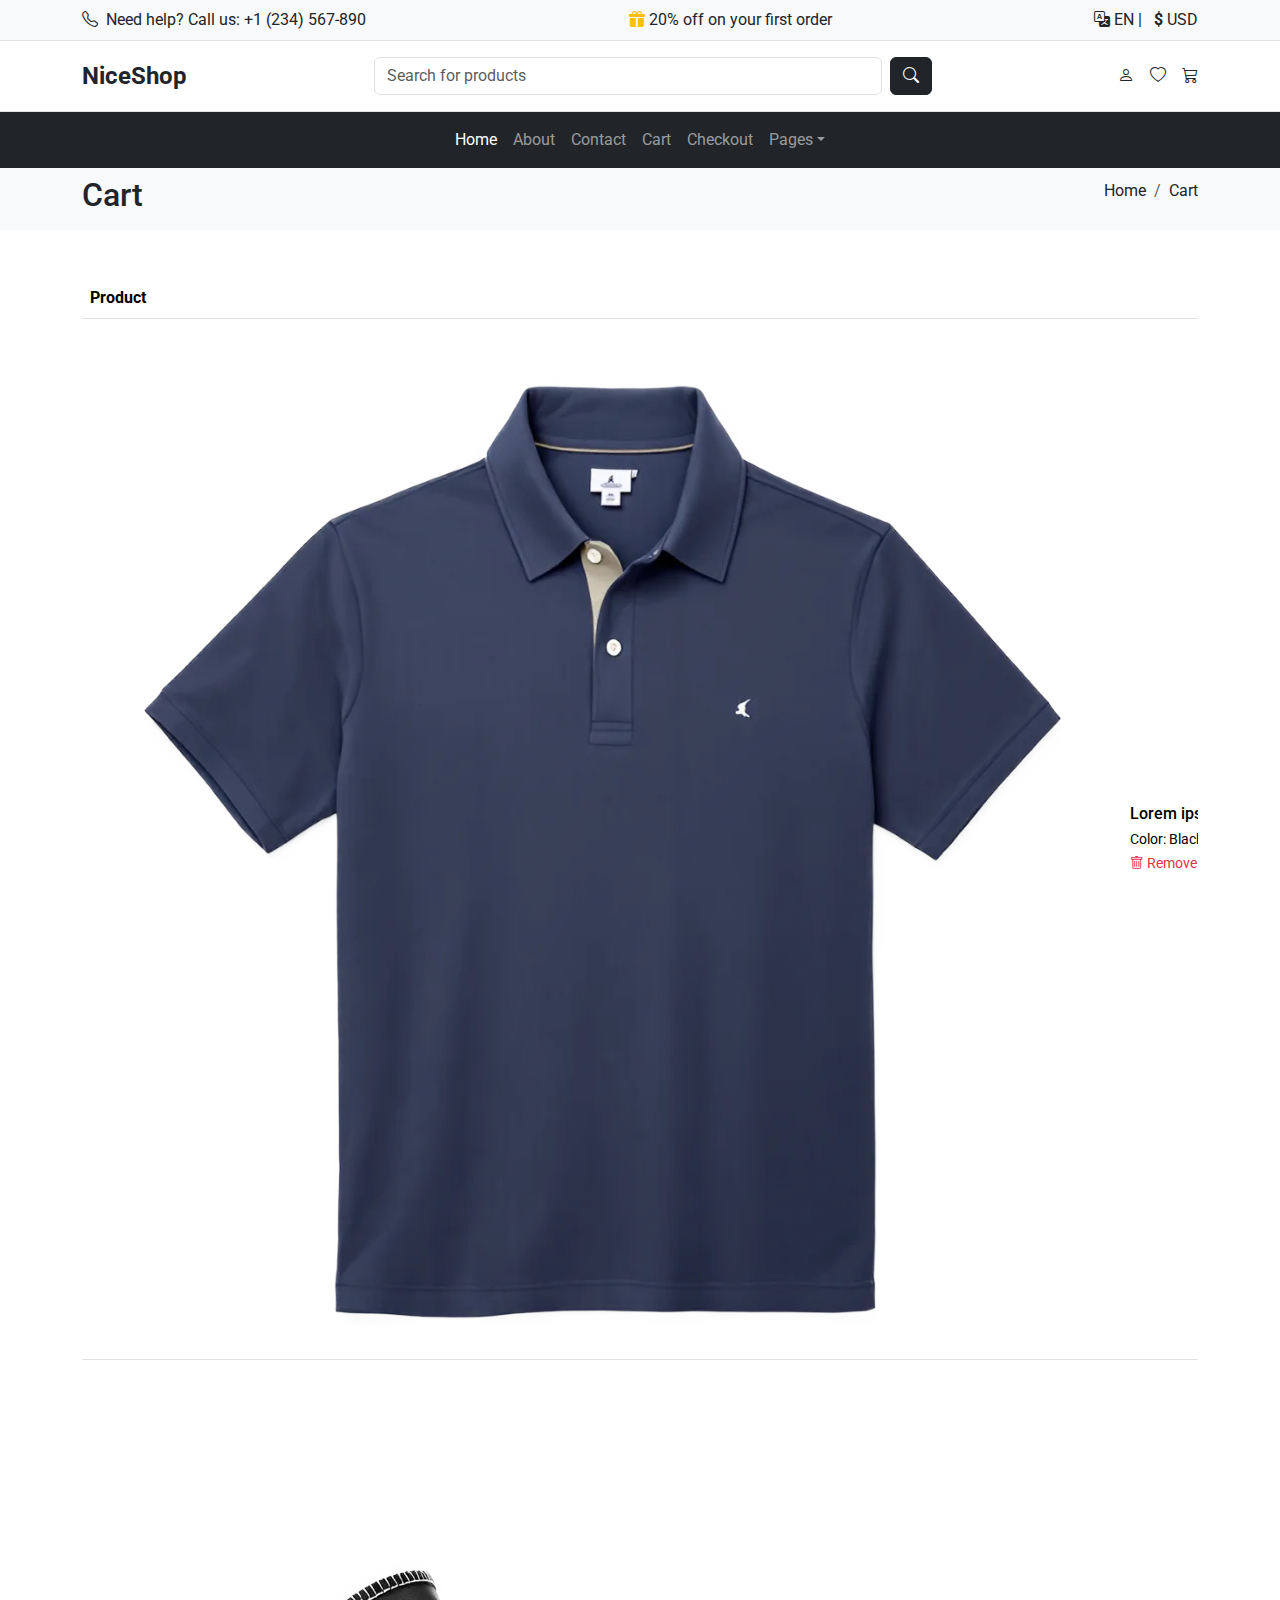
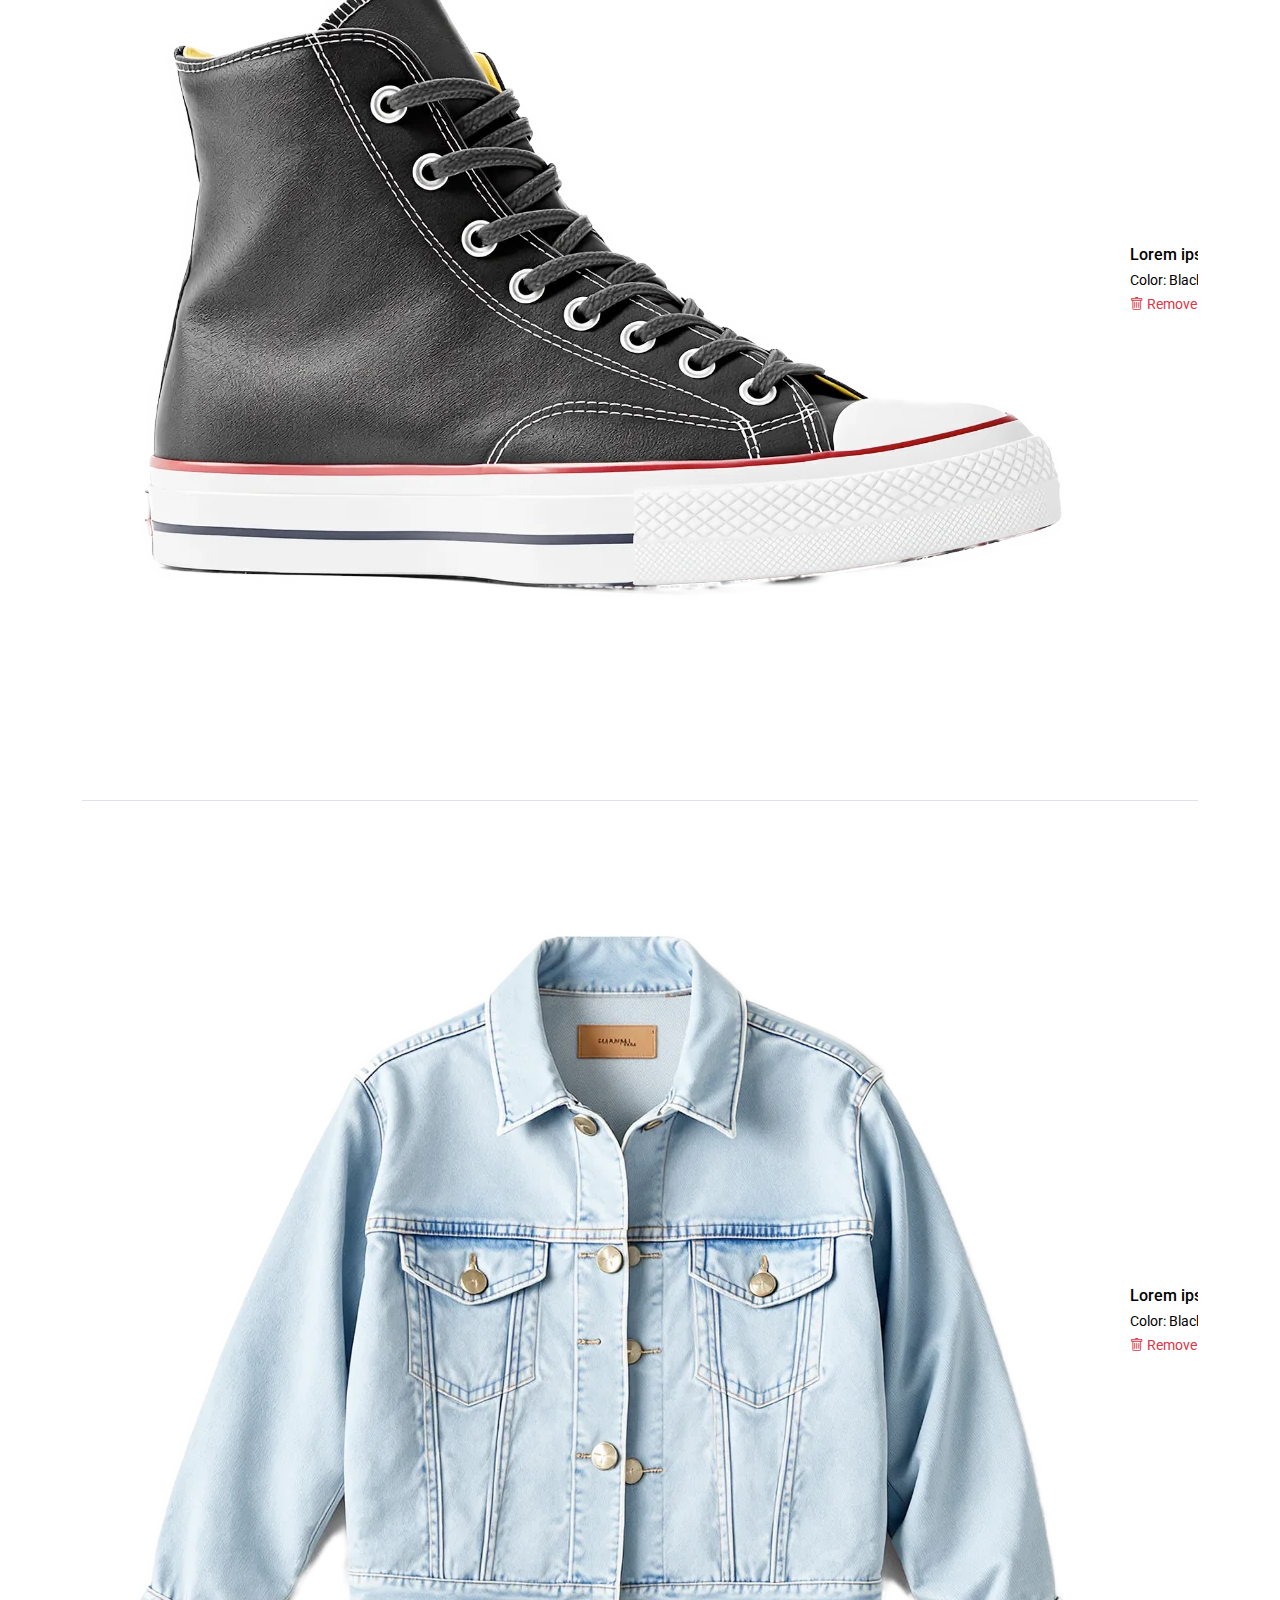
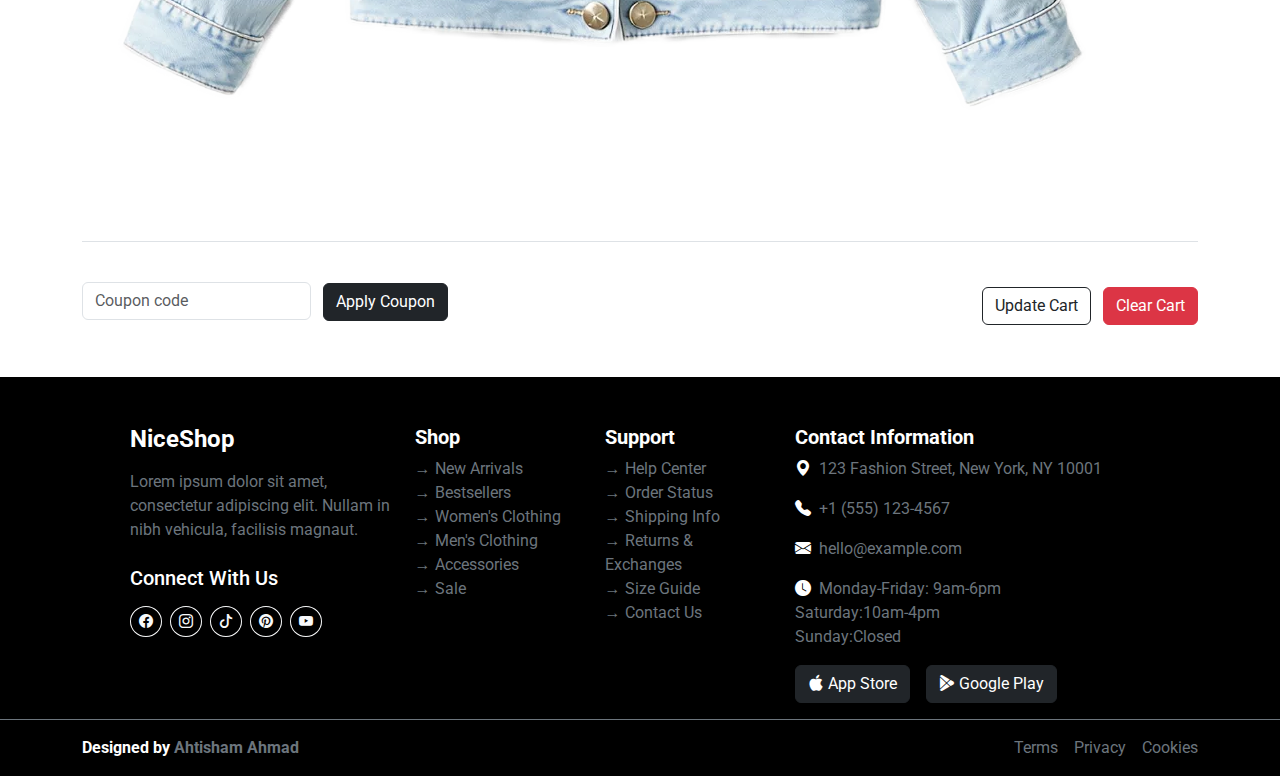
<file: cart.html>
<!DOCTYPE html>
<html lang="en">

<head>
    <meta charset="UTF-8">
    <meta name="viewport" content="width=device-width, initial-scale=1.0">
    <title>About</title>
    <link rel="stylesheet" href="./css/bootstrap.min.css">
    <link rel="stylesheet" href="https://cdn.jsdelivr.net/npm/bootstrap-icons@1.10.5/font/bootstrap-icons.css">
    <link href="https://unpkg.com/aos@2.3.1/dist/aos.css" rel="stylesheet">
    <link rel="stylesheet" href="./css/style.css">
</head>

<body>

    <section>
        <!-- Top Bar -->
        <div class="bg-light py-2 border-bottom">
            <div class="container d-flex justify-content-between align-items-center">
                <div>
                    <i class="bi bi-telephone me-2"></i>Need help? Call us: +1 (234) 567-890
                </div>
                <div>
                    <i class="bi bi-gift-fill text-warning me-1"></i>20% off on your first order
                </div>
                <div>
                    <i class="bi bi-translate me-1"></i>EN | <strong class="ms-2">$</strong> USD
                </div>
            </div>
        </div>

        <!-- Center Bar -->
        <div class="bg-white py-3 border-bottom">
            <div class="container d-flex justify-content-between align-items-center">

                <a href="#" class="text-decoration-none text-dark fs-4 fw-bold">NiceShop</a>


                <form class="d-flex w-50" role="search">
                    <input class="form-control me-2" type="search" placeholder="Search for products"
                        aria-label="Search">
                    <button class="btn btn-dark" type="submit"><i class="bi bi-search"></i></button>
                </form>


                <div class="d-flex gap-3 align-items-center">
                    <a href="#" class="text-dark"><i class="bi bi-person"></i></a>
                    <a href="#" class="text-dark">
                        <i class="bi bi-heart"></i>
                    </a>
                    <a href="#" class="text-dark">
                        <i class="bi bi-cart3"></i>
                    </a>
                </div>
            </div>
        </div>

        <!-- 🔹 Menu Bar -->
        <nav class="navbar navbar-expand-lg navbar-dark bg-dark">
            <div class="container">
                <button class="navbar-toggler" type="button" data-bs-toggle="collapse" data-bs-target="#navbarContent">
                    <span class="navbar-toggler-icon"></span>
                </button>
                <div class="collapse navbar-collapse justify-content-center" id="navbarContent">
                    <ul class="navbar-nav mb-2 mb-lg-0">
                        <li class="nav-item"><a class="nav-link active" href="./index.html">Home</a></li>
                        <li class="nav-item"><a class="nav-link" href="./about.html">About</a></li>
                        <li class="nav-item"><a class="nav-link" href="./contact.html">Contact</a></li>
                        <li class="nav-item"><a class="nav-link" href="./cart.html">Cart</a></li>
                        <li class="nav-item"><a class="nav-link" href="./checkout.html">Checkout</a></li>

                        <li class="nav-item dropdown">
                            <a class="nav-link dropdown-toggle" href="#" role="button"
                                data-bs-toggle="dropdown">Pages</a>
                            <ul class="dropdown-menu">
                                <li><a class="dropdown-item" href="./index.html">Home</a></li>
                                <li><a class="dropdown-item" href="./about.html">About</a></li>
                                <li><a class="dropdown-item" href="./contact.html">Contact</a></li>
                                <li><a class="dropdown-item" href="./cart.html">Cart</a></li>
                                <li><a class="dropdown-item" href="./checkout.html">Checkout</a></li>
                            </ul>
                        </li>

                    </ul>
                </div>
            </div>
        </nav>

        <!-- top -->
        <div class="bg-light py-2">
            <div class="container">
                <div class="d-flex justify-content-between align-items-center">
                    <div>
                        <h2>Cart</h2>
                    </div>
                    <div>
                        <nav aria-label="breadcrumb">
                            <ol class="breadcrumb">
                                <li class="breadcrumb-item active" aria-current="page"><a
                                        class="text-decoration-none text-dark" href="./index.html">Home</a></li>
                                <li class="breadcrumb-item active" aria-current="page"><a
                                        class="text-decoration-none text-dark" href="./about.html">Cart</a></li>
                            </ol>
                        </nav>
                    </div>
                </div>
            </div>
        </div>

        
    <div class="container my-5">
        <div class="table-responsive">
            <table class="table">
                <thead>
                    <tr>
                        <th>Product</th>
                        <th>Price</th>
                        <th>Quantity</th>
                        <th>Total</th>
                    </tr>
                </thead>
                <tbody>
                    <!-- Product 1 -->
                    <tr>
                        <td>
                            <div class="d-flex align-items-center">
                                <div>
                                    <img src="./img/product-10.webp" class="product-image me-3">
                                </div>
                                <div style="width: 200px;">
                                    <h6 class="mb-1">Lorem ipsum dolor sit amet</h6>
                                    <small>Color: Black | Size: M</small>
                                    <div>
                                        <a href="#" class="text-danger small text-decoration-none"><i class="bi bi-trash"></i> Remove</a>
                                    </div>
                                </div>
                            </div>
                        </td>
                        <td>$89.99</td>
                        <td>
                            <div class="d-flex align-items-center">
                                <button class="btn btn-outline-secondary btn-sm">-</button>
                                <input type="text" class="form-control text-center mx-1" value="1" style=" width:50px">
                                <button class="btn btn-outline-secondary btn-sm">+</button>
                            </div>
                        </td>
                        <td>$89.99</td>
                    </tr>

                    <!-- Product 2 -->
                    <tr>
                        <td>
                            <div class="d-flex align-items-center">
                                <div>
                                    <img src="./img/product-8.webp" class="product-image me-3">
                                </div>
                                <div>
                                    <h6 class="mb-1">Lorem ipsum dolor sit amet</h6>
                                    <small>Color: Black | Size: M</small>
                                    <div>
                                        <a href="#" class="text-danger small text-decoration-none"><i class="bi bi-trash"></i> Remove</a>
                                    </div>
                                </div>
                            </div>
                        </td>
                        <td>$64.99 <del class="text-muted">$79.99</del></td>
                        <td>
                            <div class="d-flex align-items-center">
                                <button class="btn btn-outline-secondary btn-sm">-</button>
                                <input type="text" class="form-control text-center mx-1" value="2" style=" width:50px">
                                <button class="btn btn-outline-secondary btn-sm">+</button>
                            </div>
                        </td>
                        <td>$129.99</td>
                    </tr>
                    <!-- Product 3 -->
                    <tr>
                        <td>
                            <div class="d-flex align-items-center">
                                <div>
                                    <img src="./img/product-7.webp" class="product-image me-3">
                                </div>
                                <div>
                                    <h6 class="mb-1">Lorem ipsum dolor sit amet</h6>
                                    <small>Color: Black | Size: M</small>
                                    <div>
                                        <a href="#" class="text-danger small text-decoration-none"><i class="bi bi-trash"></i> Remove</a>
                                    </div>
                                </div>
                            </div>
                        </td>
                        <td>$49.99</td>
                        <td>
                            <div class="d-flex align-items-center">
                                <button class="btn btn-outline-secondary btn-sm">-</button>
                                <input type="text" class="form-control text-center mx-1" value="1" style=" width:50px">
                                <button class="btn btn-outline-secondary btn-sm">+</button>
                            </div>
                        </td>
                        <td>$49.99</td>
                    </tr>
                </tbody>
            </table>
        </div>

        <!-- Buttons -->
        <div class="d-flex flex-wrap justify-content-between align-items-center mt-4">
            <div class="mb-2">
                <input type="text" class="form-control d-inline-block w-auto" placeholder="Coupon code">
                <button class="btn btn-dark ms-2">Apply Coupon</button>
            </div>
            <div>
                <button class="btn btn-outline-dark me-2">Update Cart</button>
                <button class="btn btn-danger">Clear Cart</button>
            </div>
        </div>
    </div>



    </section>












    <!-- Footer Section -->

    <footer class="bg-black pt-5">
        <div class="container">
            <div class="row justify-content-center">

                <!-- Company Info -->
                <div class="col-md-3">
                    <h4 class="fw-bold mb-3 text-white">NiceShop</h4>
                    <p class="text-secondary">Lorem ipsum dolor sit amet, consectetur adipiscing elit. Nullam in nibh
                        vehicula, facilisis magnaut.</p>
                    <h5 class="mt-4 text-white">Connect With Us</h5>
                    <div class="d-flex gap-2 mt-3">
                        <a href="#" class="btn btn-outline-light btn-sm rounded-circle"><i
                                class="bi bi-facebook"></i></a>
                        <a href="#" class="btn btn-outline-light btn-sm rounded-circle"><i
                                class="bi bi-instagram"></i></a>
                        <a href="#" class="btn btn-outline-light btn-sm rounded-circle"><i class="bi bi-tiktok"></i></a>
                        <a href="#" class="btn btn-outline-light btn-sm rounded-circle"><i
                                class="bi bi-pinterest"></i></a>
                        <a href="#" class="btn btn-outline-light btn-sm rounded-circle"><i
                                class="bi bi-youtube"></i></a>
                    </div>
                </div>

                <!-- Shop Links -->
                <div class="col-md-2">
                    <h5 class="fw-bold text-white">Shop</h5>
                    <ul class="list-unstyled">
                        <li><a href="#" class="text-secondary text-decoration-none">→ New Arrivals</a></li>
                        <li><a href="#" class="text-secondary text-decoration-none">→ Bestsellers</a></li>
                        <li><a href="#" class="text-secondary text-decoration-none">→ Women's Clothing</a></li>
                        <li><a href="#" class="text-secondary text-decoration-none">→ Men's Clothing</a></li>
                        <li><a href="#" class="text-secondary text-decoration-none">→ Accessories</a></li>
                        <li><a href="#" class="text-secondary text-decoration-none">→ Sale</a></li>
                    </ul>
                </div>

                <!-- Support Links -->
                <div class="col-md-2">
                    <h5 class="fw-bold text-white">Support</h5>
                    <ul class="list-unstyled">
                        <li><a href="#" class="text-secondary text-decoration-none">→ Help Center</a></li>
                        <li><a href="#" class="text-secondary text-decoration-none">→ Order Status</a></li>
                        <li><a href="#" class="text-secondary text-decoration-none">→ Shipping Info</a></li>
                        <li><a href="#" class="text-secondary text-decoration-none">→ Returns & Exchanges</a></li>
                        <li><a href="#" class="text-secondary text-decoration-none">→ Size Guide</a></li>
                        <li><a href="#" class="text-secondary text-decoration-none">→ Contact Us</a></li>
                    </ul>
                </div>

                <!-- Contact Info -->
                <div class="col-md-4 text-secondary">
                    <h5 class="fw-bold text-white">Contact Information</h5>
                    <p><i class="bi text-white bi-geo-alt-fill me-2"></i>123 Fashion Street, New York, NY 10001</p>
                    <p><i class="bi text-white bi-telephone-fill me-2"></i>+1 (555) 123-4567</p>
                    <p><i class="bi text-white bi-envelope-fill me-2"></i>hello@example.com</p>
                    <p><i class="bi text-white bi-clock-fill me-2"></i>Monday-Friday:
                        9am-6pm<br>Saturday:10am-4pm<br>Sunday:Closed</p>
                    <div class="d-flex gap-3 mt-3">
                        <a href="#" class="btn btn-dark"><i class="bi bi-apple"></i> App Store</a>
                        <a href="#" class="btn btn-dark"><i class="bi bi-google-play"></i> Google Play</a>
                    </div>
                </div>
            </div>
        </div>

        <hr class="text-secondary my-3 opacity-100">
        <!-- Bottom Footer -->

        <div class="container">
            <div class="row text-secondary">
                <div class="col-md-6">
                    <p class="fw-bold text-white">Designed by <span class="text-secondary">Ahtisham Ahmad</span></p>
                </div>
                <div class="col-md-6 d-flex justify-content-end">
                    <a href="#" class="text-secondary me-3 text-decoration-none">Terms</a>
                    <a href="#" class="text-secondary me-3 text-decoration-none">Privacy</a>
                    <a href="#" class="text-secondary text-decoration-none">Cookies</a>
                </div>
            </div>
        </div>

    </footer>




    <!-- Js Section -->

    <script src="./js/bootstrap.bundle.min.js"></script>
    <script src="https://unpkg.com/aos@2.3.1/dist/aos.js"></script>
    <script>
        AOS.init();
    </script>


</body>

</html>
</file>
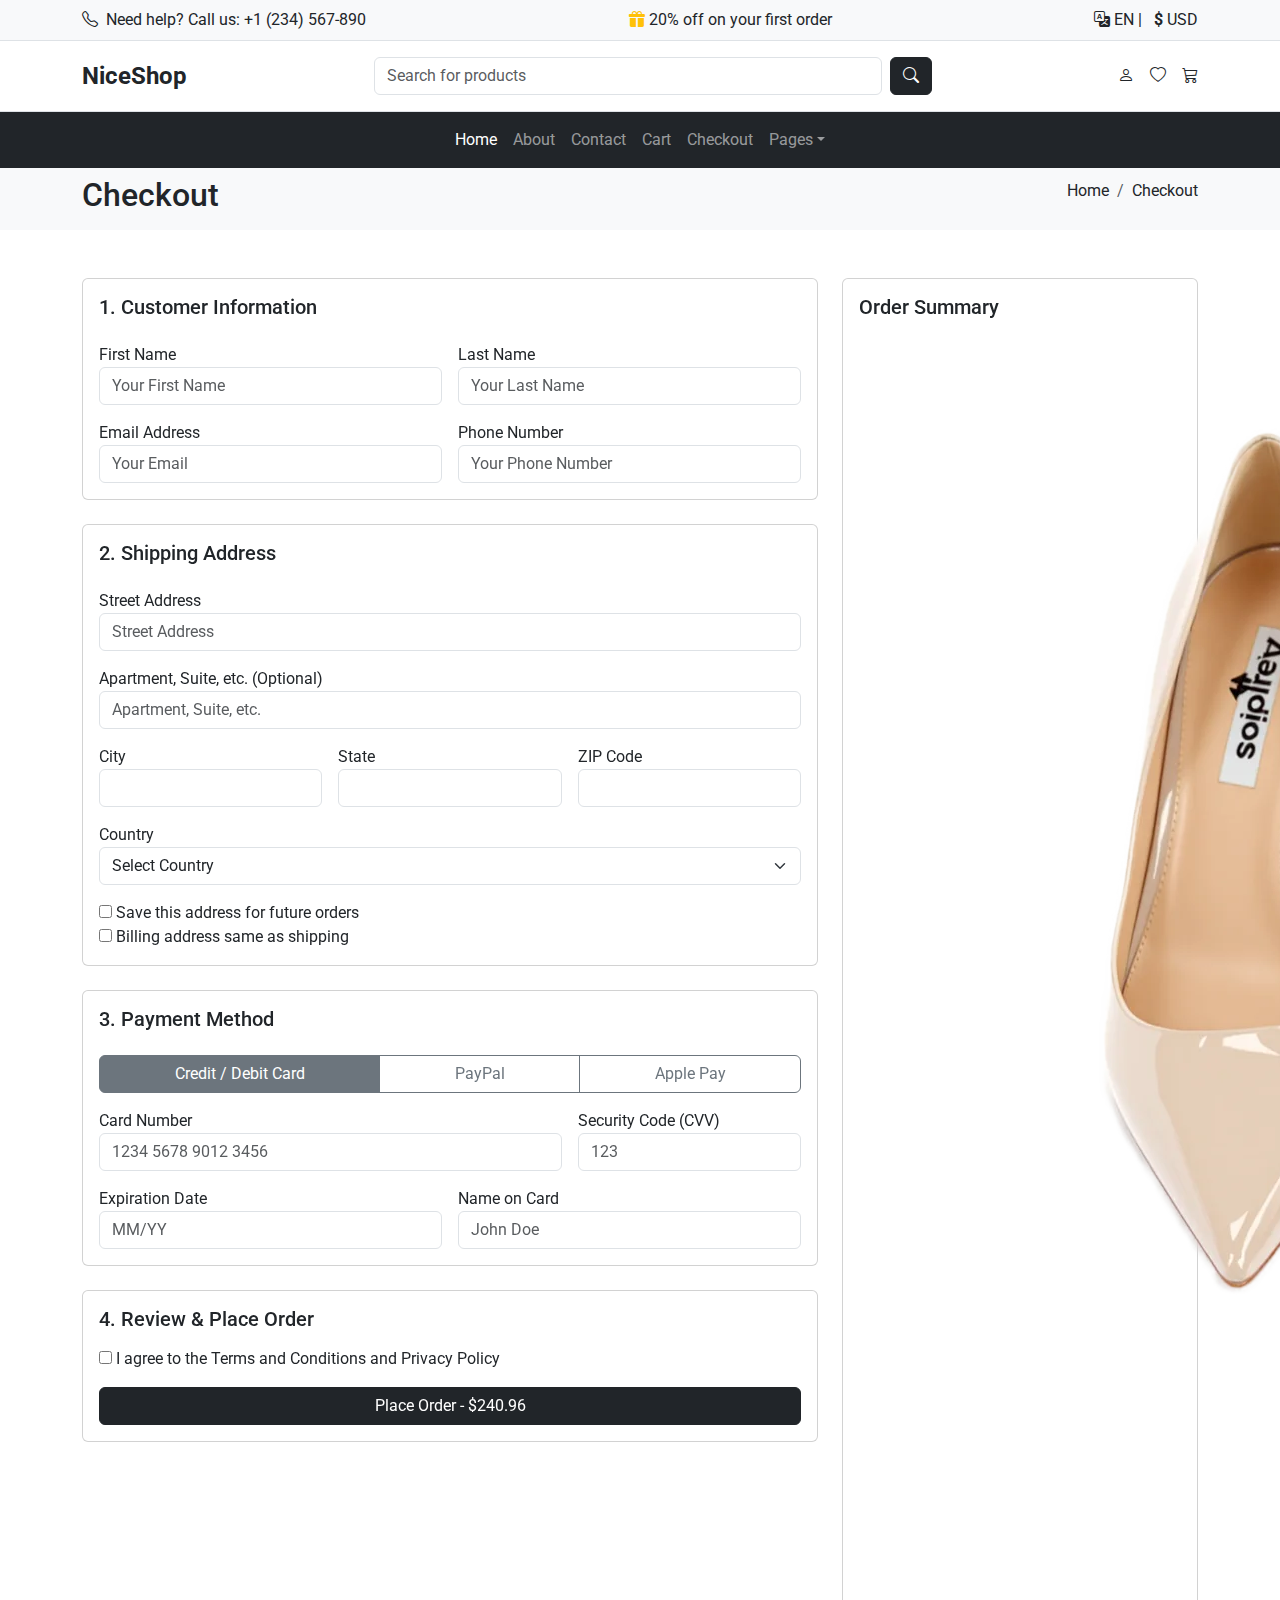
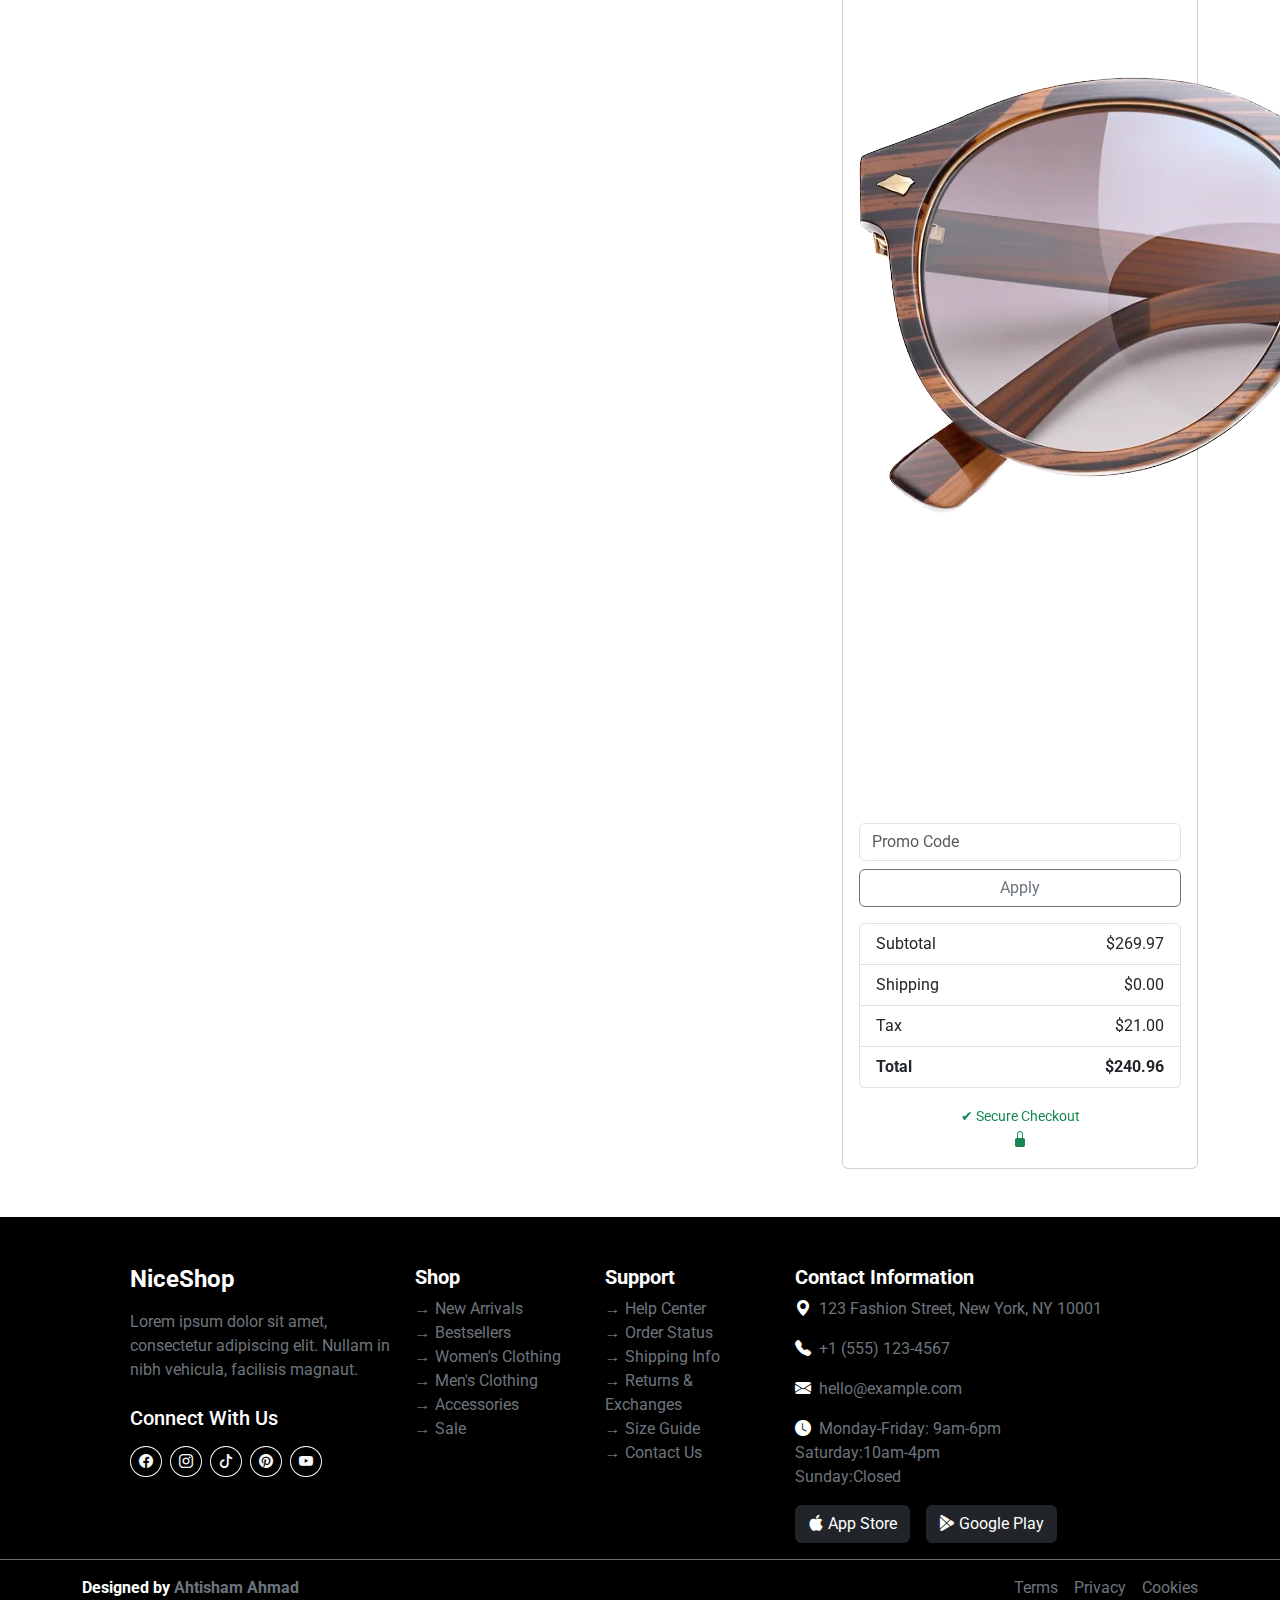
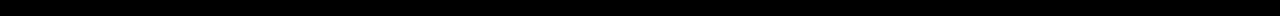
<file: checkout.html>
<!DOCTYPE html>
<html lang="en">

<head>
    <meta charset="UTF-8">
    <meta name="viewport" content="width=device-width, initial-scale=1.0">
    <title>Checkout</title>
    <link rel="stylesheet" href="./css/bootstrap.min.css">
    <link rel="stylesheet" href="https://cdn.jsdelivr.net/npm/bootstrap-icons@1.10.5/font/bootstrap-icons.css">
    <link href="https://unpkg.com/aos@2.3.1/dist/aos.css" rel="stylesheet">
    <link rel="stylesheet" href="./css/style.css">
</head>

<body>

    <section>
        <!-- Top Bar -->
        <div class="bg-light py-2 border-bottom">
            <div class="container d-flex justify-content-between align-items-center">
                <div>
                    <i class="bi bi-telephone me-2"></i>Need help? Call us: +1 (234) 567-890
                </div>
                <div>
                    <i class="bi bi-gift-fill text-warning me-1"></i>20% off on your first order
                </div>
                <div>
                    <i class="bi bi-translate me-1"></i>EN | <strong class="ms-2">$</strong> USD
                </div>
            </div>
        </div>

        <!-- Center Bar -->
        <div class="bg-white py-3 border-bottom">
            <div class="container d-flex justify-content-between align-items-center">

                <a href="#" class="text-decoration-none text-dark fs-4 fw-bold">NiceShop</a>


                <form class="d-flex w-50" role="search">
                    <input class="form-control me-2" type="search" placeholder="Search for products"
                        aria-label="Search">
                    <button class="btn btn-dark" type="submit"><i class="bi bi-search"></i></button>
                </form>


                <div class="d-flex gap-3 align-items-center">
                    <a href="#" class="text-dark"><i class="bi bi-person"></i></a>
                    <a href="#" class="text-dark">
                        <i class="bi bi-heart"></i>
                    </a>
                    <a href="#" class="text-dark">
                        <i class="bi bi-cart3"></i>
                    </a>
                </div>
            </div>
        </div>

        <!-- 🔹 Menu Bar -->
        <nav class="navbar navbar-expand-lg navbar-dark bg-dark">
            <div class="container">
                <button class="navbar-toggler" type="button" data-bs-toggle="collapse" data-bs-target="#navbarContent">
                    <span class="navbar-toggler-icon"></span>
                </button>
                <div class="collapse navbar-collapse justify-content-center" id="navbarContent">
                    <ul class="navbar-nav mb-2 mb-lg-0">
                        <li class="nav-item"><a class="nav-link active" href="./index.html">Home</a></li>
                        <li class="nav-item"><a class="nav-link" href="./about.html">About</a></li>
                        <li class="nav-item"><a class="nav-link" href="./contact.html">Contact</a></li>
                        <li class="nav-item"><a class="nav-link" href="./cart.html">Cart</a></li>
                        <li class="nav-item"><a class="nav-link" href="./checkout.html">Checkout</a></li>

                        <li class="nav-item dropdown">
                            <a class="nav-link dropdown-toggle" href="#" role="button"
                                data-bs-toggle="dropdown">Pages</a>
                            <ul class="dropdown-menu">
                                <li><a class="dropdown-item" href="./index.html">Home</a></li>
                                <li><a class="dropdown-item" href="./about.html">About</a></li>
                                <li><a class="dropdown-item" href="./contact.html">Contact</a></li>
                                <li><a class="dropdown-item" href="./cart.html">Cart</a></li>
                                <li><a class="dropdown-item" href="./checkout.html">Checkout</a></li>
                            </ul>
                        </li>

                    </ul>
                </div>
            </div>
        </nav>


        <!-- top bar -->
        <div class="bg-light py-2">
            <div class="container">
                <div class="d-flex justify-content-between align-items-center">
                    <div>
                        <h2>Checkout</h2>
                    </div>
                    <div>
                        <nav aria-label="breadcrumb">
                            <ol class="breadcrumb">
                                <li class="breadcrumb-item active" aria-current="page"><a
                                        class="text-decoration-none text-dark" href="./index.html">Home</a></li>
                                <li class="breadcrumb-item active" aria-current="page"><a
                                        class="text-decoration-none text-dark" href="./checkout.html">Checkout</a></li>
                            </ol>
                        </nav>
                    </div>
                </div>
            </div>
        </div>




    <div class="container py-5">
        <div class="row">
            <!-- Left Side (Form Sections) -->
            <div class="col-md-8" data-aos="fade-right" data-aos-delay="300">

                <!-- 1. Customer Information -->
                <div class="card mb-4">
                    <div class="card-body">
                        <h5 class="mb-4">1. Customer Information</h5>
                        <div class="row g-3">
                            <div class="col-md-6">
                                <label >First Name</label>
                                <input type="text" class="form-control" placeholder="Your First Name">
                            </div>
                            <div class="col-md-6">
                                <label >Last Name</label>
                                <input type="text" class="form-control" placeholder="Your Last Name">
                            </div>
                            <div class="col-md-6">
                                <label >Email Address</label>
                                <input type="email" class="form-control" placeholder="Your Email">
                            </div>
                            <div class="col-md-6">
                                <label >Phone Number</label>
                                <input type="tel" class="form-control" placeholder="Your Phone Number">
                            </div>
                        </div>
                    </div>
                </div>

                <!-- 2. Shipping Address -->
                <div class="card mb-4">
                    <div class="card-body">
                        <h5 class="mb-4">2. Shipping Address</h5>
                        <div class="mb-3">
                            <label >Street Address</label>
                            <input type="text" class="form-control" placeholder="Street Address">
                        </div>
                        <div class="mb-3">
                            <label >Apartment, Suite, etc. (Optional)</label>
                            <input type="text" class="form-control" placeholder="Apartment, Suite, etc.">
                        </div>
                        <div class="row g-3">
                            <div class="col-md-4">
                                <label >City</label>
                                <input type="text" class="form-control">
                            </div>
                            <div class="col-md-4">
                                <label >State</label>
                                <input type="text" class="form-control">
                            </div>
                            <div class="col-md-4">
                                <label >ZIP Code</label>
                                <input type="text" class="form-control">
                            </div>
                        </div>
                        <div class="mt-3">
                            <label >Country</label>
                            <select class="form-select">
                                <option>Select Country</option>
                                <option>Pakistan</option>
                                <option>USA</option>
                                <option>UK</option>
                            </select>
                        </div>
                        <div class="mt-3">
                            <input  type="checkbox">
                            <label>Save this address for future
                                orders</label>
                        </div>
                        <div>
                            <input type="checkbox">
                            <label>Billing address same as shipping</label>
                        </div>
                    </div>
                </div>

                <!-- 3. Payment Method -->
                <div class="card mb-4">
                    <div class="card-body">
                        <h5 class="mb-4">3. Payment Method</h5>
                        <div class="btn-group w-100 mb-3">
                            <button type="button" class="btn btn-outline-secondary active">Credit / Debit Card</button>
                            <button type="button" class="btn btn-outline-secondary">PayPal</button>
                            <button type="button" class="btn btn-outline-secondary">Apple Pay</button>
                        </div>
                        <div class="row g-3">
                            <div class="col-md-8">
                                <label>Card Number</label>
                                <input type="text" class="form-control" placeholder="1234 5678 9012 3456">
                            </div>
                            <div class="col-md-4">
                                <label>Security Code (CVV)</label>
                                <input type="text" class="form-control" placeholder="123">
                            </div>
                            <div class="col-md-6">
                                <label>Expiration Date</label>
                                <input type="text" class="form-control" placeholder="MM/YY">
                            </div>
                            <div class="col-md-6">
                                <label>Name on Card</label>
                                <input type="text" class="form-control" placeholder="John Doe">
                            </div>
                        </div>
                    </div>
                </div>

                <!-- 4. Review & Place Order -->
                <div class="card mb-4">
                    <div class="card-body">
                        <h5 class="mb-3">4. Review & Place Order</h5>
                        <div class="mb-3">
                            <input type="checkbox">
                            <label>
                                I agree to the Terms and Conditions and Privacy Policy
                            </label>
                        </div>
                        <button class="btn btn-dark w-100">Place Order - $240.96</button>
                    </div>
                </div>

            </div>

            <!-- Right Side-->
            <div class="col-md-4">
                <div class="card" data-aos="fade-up" data-aos-delay="300">
                    <div class="card-body">

                        <h5 class="mb-4">Order Summary</h5>

                        <!-- Item 1 -->
                        <div class="d-flex mb-3">
                            <img src="./img/product-5.webp" class="me-3 product-image">
                            <div>
                                <h5 class="m-0">Lorem Ipsum Dolor</h5>
                                <small>Color: Black, Size: M</small><br>
                                <strong>$89.99</strong>
                            </div>
                        </div>

                        <!-- Item 2 -->
                        <div class="d-flex mb-3">
                            <img src="./img/product-3.webp" class="me-3 product-image">
                            <div>
                                <h5 class="m-0">Lorem Ipsum Dolor</h5>
                                <small>Color: White, Size: L</small><br>
                                <strong>2 × $89.99</strong>
                            </div>
                        </div>

                        <input type="text" class="form-control mb-2" placeholder="Promo Code">
                        <button class="btn btn-outline-secondary w-100 mb-3">Apply</button>

                        <ul class="list-group mb-3">
                            <li class="list-group-item d-flex justify-content-between">
                                <span>Subtotal</span><span>$269.97</span>
                            </li>
                            <li class="list-group-item d-flex justify-content-between">
                                <span>Shipping</span><span>$0.00</span>
                            </li>
                            <li class="list-group-item d-flex justify-content-between">
                                <span>Tax</span><span>$21.00</span>
                            </li>
                            <li class="list-group-item d-flex justify-content-between fw-bold">
                                <span>Total</span><span>$240.96</span>
                            </li>
                        </ul>

                        <div class="text-center text-success">
                            <small>✔ Secure Checkout</small><br>
                            <i class="bi bi-lock-fill"></i>
                        </div>
                    </div>
                </div>
            </div>

        </div>
    </div>



    </section>














    <!-- Footer Section -->

    <footer class="bg-black pt-5">
        <div class="container">
            <div class="row justify-content-center">

                <!-- Company Info -->
                <div class="col-md-3">
                    <h4 class="fw-bold mb-3 text-white">NiceShop</h4>
                    <p class="text-secondary">Lorem ipsum dolor sit amet, consectetur adipiscing elit. Nullam in nibh
                        vehicula, facilisis magnaut.</p>
                    <h5 class="mt-4 text-white">Connect With Us</h5>
                    <div class="d-flex gap-2 mt-3">
                        <a href="#" class="btn btn-outline-light btn-sm rounded-circle"><i
                                class="bi bi-facebook"></i></a>
                        <a href="#" class="btn btn-outline-light btn-sm rounded-circle"><i
                                class="bi bi-instagram"></i></a>
                        <a href="#" class="btn btn-outline-light btn-sm rounded-circle"><i class="bi bi-tiktok"></i></a>
                        <a href="#" class="btn btn-outline-light btn-sm rounded-circle"><i
                                class="bi bi-pinterest"></i></a>
                        <a href="#" class="btn btn-outline-light btn-sm rounded-circle"><i
                                class="bi bi-youtube"></i></a>
                    </div>
                </div>

                <!-- Shop Links -->
                <div class="col-md-2">
                    <h5 class="fw-bold text-white">Shop</h5>
                    <ul class="list-unstyled">
                        <li><a href="#" class="text-secondary text-decoration-none">→ New Arrivals</a></li>
                        <li><a href="#" class="text-secondary text-decoration-none">→ Bestsellers</a></li>
                        <li><a href="#" class="text-secondary text-decoration-none">→ Women's Clothing</a></li>
                        <li><a href="#" class="text-secondary text-decoration-none">→ Men's Clothing</a></li>
                        <li><a href="#" class="text-secondary text-decoration-none">→ Accessories</a></li>
                        <li><a href="#" class="text-secondary text-decoration-none">→ Sale</a></li>
                    </ul>
                </div>

                <!-- Support Links -->
                <div class="col-md-2">
                    <h5 class="fw-bold text-white">Support</h5>
                    <ul class="list-unstyled">
                        <li><a href="#" class="text-secondary text-decoration-none">→ Help Center</a></li>
                        <li><a href="#" class="text-secondary text-decoration-none">→ Order Status</a></li>
                        <li><a href="#" class="text-secondary text-decoration-none">→ Shipping Info</a></li>
                        <li><a href="#" class="text-secondary text-decoration-none">→ Returns & Exchanges</a></li>
                        <li><a href="#" class="text-secondary text-decoration-none">→ Size Guide</a></li>
                        <li><a href="#" class="text-secondary text-decoration-none">→ Contact Us</a></li>
                    </ul>
                </div>

                <!-- Contact Info -->
                <div class="col-md-4 text-secondary">
                    <h5 class="fw-bold text-white">Contact Information</h5>
                    <p><i class="bi text-white bi-geo-alt-fill me-2"></i>123 Fashion Street, New York, NY 10001</p>
                    <p><i class="bi text-white bi-telephone-fill me-2"></i>+1 (555) 123-4567</p>
                    <p><i class="bi text-white bi-envelope-fill me-2"></i>hello@example.com</p>
                    <p><i class="bi text-white bi-clock-fill me-2"></i>Monday-Friday:
                        9am-6pm<br>Saturday:10am-4pm<br>Sunday:Closed</p>
                    <div class="d-flex gap-3 mt-3">
                        <a href="#" class="btn btn-dark"><i class="bi bi-apple"></i> App Store</a>
                        <a href="#" class="btn btn-dark"><i class="bi bi-google-play"></i> Google Play</a>
                    </div>
                </div>
            </div>
        </div>

        <hr class="text-secondary my-3 opacity-100">
        <!-- Bottom Footer -->

        <div class="container">
            <div class="row text-secondary">
                <div class="col-md-6">
                    <p class="fw-bold text-white">Designed by <span class="text-secondary">Ahtisham Ahmad</span></p>
                </div>
                <div class="col-md-6 d-flex justify-content-end">
                    <a href="#" class="text-secondary me-3 text-decoration-none">Terms</a>
                    <a href="#" class="text-secondary me-3 text-decoration-none">Privacy</a>
                    <a href="#" class="text-secondary text-decoration-none">Cookies</a>
                </div>
            </div>
        </div>

    </footer>




    <!-- Js Section -->

    <script src="./js/bootstrap.bundle.min.js"></script>
    <script src="https://unpkg.com/aos@2.3.1/dist/aos.js"></script>
    <script>
        AOS.init();
    </script>


</body>

</html>
</file>
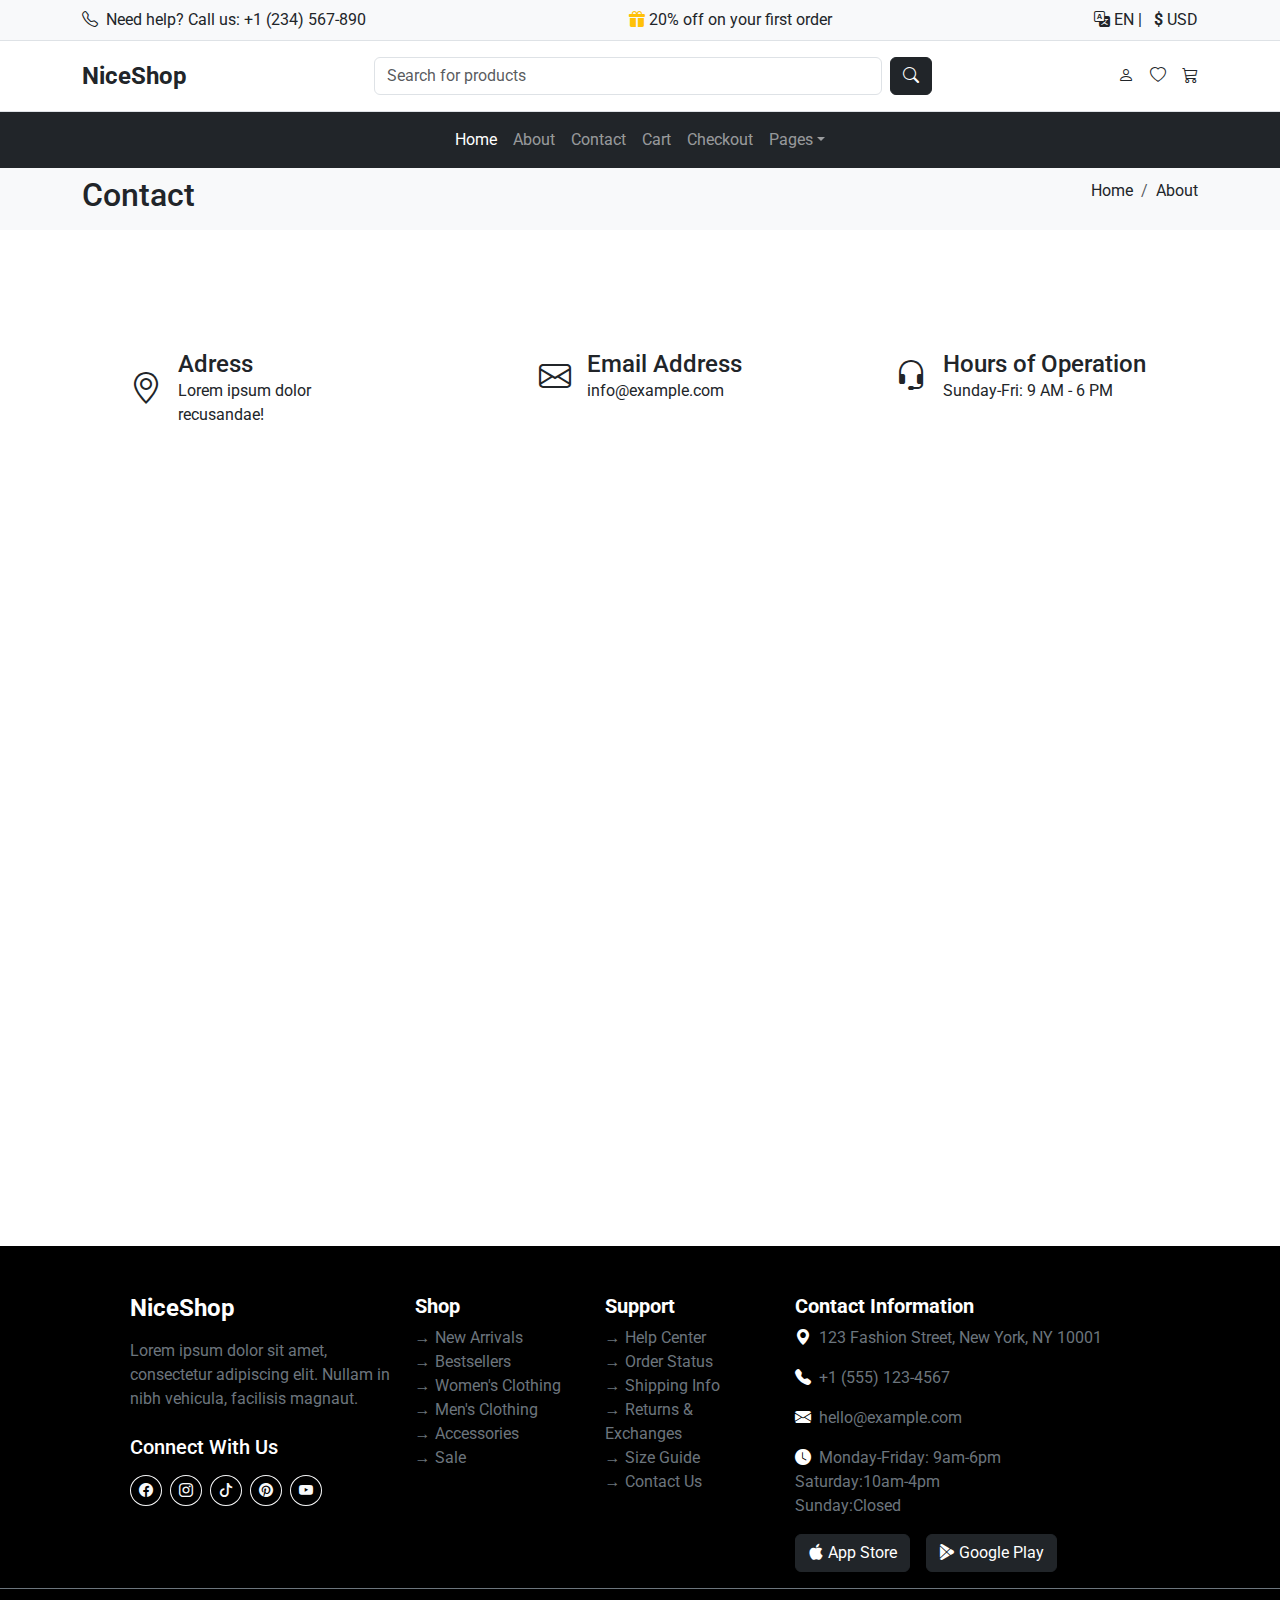
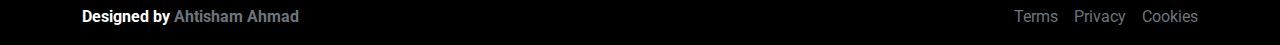
<file: contact.html>
<!DOCTYPE html>
<html lang="en">

<head>
    <meta charset="UTF-8">
    <meta name="viewport" content="width=device-width, initial-scale=1.0">
    <title>Contact</title>
    <link rel="stylesheet" href="./css/bootstrap.min.css">
    <link rel="stylesheet" href="https://cdn.jsdelivr.net/npm/bootstrap-icons@1.10.5/font/bootstrap-icons.css">
    <link href="https://unpkg.com/aos@2.3.1/dist/aos.css" rel="stylesheet">
    <link rel="stylesheet" href="./css/style.css">
</head>

<body>

    <section>
        <!-- Top Bar -->
        <div class="bg-light py-2 border-bottom">
            <div class="container d-flex justify-content-between align-items-center">
                <div>
                    <i class="bi bi-telephone me-2"></i>Need help? Call us: +1 (234) 567-890
                </div>
                <div>
                    <i class="bi bi-gift-fill text-warning me-1"></i>20% off on your first order
                </div>
                <div>
                    <i class="bi bi-translate me-1"></i>EN | <strong class="ms-2">$</strong> USD
                </div>
            </div>
        </div>

        <!-- Center Bar -->
        <div class="bg-white py-3 border-bottom">
            <div class="container d-flex justify-content-between align-items-center">

                <a href="#" class="text-decoration-none text-dark fs-4 fw-bold">NiceShop</a>


                <form class="d-flex w-50" role="search">
                    <input class="form-control me-2" type="search" placeholder="Search for products"
                        aria-label="Search">
                    <button class="btn btn-dark" type="submit"><i class="bi bi-search"></i></button>
                </form>


                <div class="d-flex gap-3 align-items-center">
                    <a href="#" class="text-dark"><i class="bi bi-person"></i></a>
                    <a href="#" class="text-dark">
                        <i class="bi bi-heart"></i>
                    </a>
                    <a href="#" class="text-dark">
                        <i class="bi bi-cart3"></i>
                    </a>
                </div>
            </div>
        </div>

        <!-- 🔹 Menu Bar -->
        <nav class="navbar navbar-expand-lg navbar-dark bg-dark">
            <div class="container">
                <button class="navbar-toggler" type="button" data-bs-toggle="collapse" data-bs-target="#navbarContent">
                    <span class="navbar-toggler-icon"></span>
                </button>
                <div class="collapse navbar-collapse justify-content-center" id="navbarContent">
                    <ul class="navbar-nav mb-2 mb-lg-0">
                        <li class="nav-item"><a class="nav-link active" href="./index.html">Home</a></li>
                        <li class="nav-item"><a class="nav-link" href="./about.html">About</a></li>
                        <li class="nav-item"><a class="nav-link" href="./contact.html">Contact</a></li>
                        <li class="nav-item"><a class="nav-link" href="./cart.html">Cart</a></li>
                        <li class="nav-item"><a class="nav-link" href="./checkout.html">Checkout</a></li>

                        <li class="nav-item dropdown">
                            <a class="nav-link dropdown-toggle" href="#" role="button"
                                data-bs-toggle="dropdown">Pages</a>
                            <ul class="dropdown-menu">
                                <li><a class="dropdown-item" href="./index.html">Home</a></li>
                                <li><a class="dropdown-item" href="./about.html">About</a></li>
                                <li><a class="dropdown-item" href="./contact.html">Contact</a></li>
                                <li><a class="dropdown-item" href="./cart.html">Cart</a></li>
                                <li><a class="dropdown-item" href="./checkout.html">Checkout</a></li>
                            </ul>
                        </li>

                    </ul>
                </div>
            </div>
        </nav>


        <!-- top bar -->
        <div class="bg-light py-2">
            <div class="container">
                <div class="d-flex justify-content-between align-items-center">
                    <div>
                        <h2>Contact</h2>
                    </div>
                    <div>
                        <nav aria-label="breadcrumb">
                            <ol class="breadcrumb">
                                <li class="breadcrumb-item active" aria-current="page"><a
                                        class="text-decoration-none text-dark" href="./index.html">Home</a></li>
                                <li class="breadcrumb-item active" aria-current="page"><a
                                        class="text-decoration-none text-dark" href="./contact.html">About</a></li>
                            </ol>
                        </nav>
                    </div>
                </div>
            </div>
        </div>
        <!-- cards -->
        <div class="container">
            <div class="row gy-4 my-5">
                <div class="col-md-4">
                    <div class="d-flex align-items-center justify-content-center gray p-5 rounded-4 custom-hover">
                        <div class="me-3">
                            <i class="bi bi-geo-alt fs-2"></i>
                        </div>
                        <div>
                            <h4 class="m-0 p-0">Adress</h4>
                            <p class="m-0 p-0">Lorem ipsum dolor recusandae!</p>
                        </div>
                    </div>
                </div>

                <div class="col-md-4">
                    <div class="d-flex align-items-center justify-content-center gray p-5 rounded-4 custom-hover">
                        <div class="me-3">
                            <i class="bi bi-envelope fs-2"></i>
                        </div>
                        <div>
                            <h4 class="m-0 p-0">Email Address</h4>
                            <p class="m-0 p-0">info@example.com</p>
                        </div>
                    </div>
                </div>

                <div class="col-md-4">
                    <div class="d-flex align-items-center justify-content-center gray p-5 rounded-4 custom-hover">
                        <div class="me-3">
                            <i class="bi bi-headset fs-2"></i>
                        </div>
                        <div>
                            <h4 class="m-0 p-0">Hours of Operation</h4>
                            <p class="m-0 p-0">Sunday-Fri: 9 AM - 6 PM</p>
                        </div>
                    </div>
                </div>
            </div>

        </div>

    </section>

    <main>
        <section id="contact-form">
            <div class="container-fluid">
                <div>
                    <iframe
                        src="https://www.google.com/maps/embed?pb=!1m14!1m8!1m3!1d27768.903958891282!2d71.627628!3d29.5422035!3m2!1i1024!2i768!4f13.1!3m3!1m2!1s0x393b9efa924647d5%3A0x8ea33d2b8a377e7a!2sDistrict%20Lodhran!5e0!3m2!1sen!2s!4v1754113569510!5m2!1sen!2s"
                        width="100%" height="550" style="border:0;" allowfullscreen="" loading="lazy"
                        referrerpolicy="no-referrer-when-downgrade"></iframe>
                </div>
                <div class="container" data-aos="fade-up">
                    <div class="contact-form card border-0 shadow-lg p-4" style="margin-top: -250px;">
                        <form id="contactForm">
                            <div class="row">
                                <div class="col-md-6 mb-3">
                                    <label for="name" >Your Name</label>
                                    <input type="text" class="form-control" id="name" required />
                                </div>
                                <div class="col-md-6 mb-3">
                                    <label for="email" >Your Email</label>
                                    <input type="email" class="form-control" id="email" required />
                                </div>
                            </div>
                            <div class="mb-3">
                                <label for="subject" >Subject</label>
                                <input type="text" class="form-control" id="subject" required />
                            </div>
                            <div class="mb-3">
                                <label for="message" >Message</label>
                                <textarea class="form-control" id="message" rows="5" required></textarea>
                            </div>
                            <button type="submit" class="btn btn-dark">
                                Send Message
                            </button>
                        </form>
                    </div>
                </div>
            </div>
        </section>
    </main>

















    <!-- Footer Section -->

    <footer class="bg-black pt-5">
        <div class="container">
            <div class="row justify-content-center">

                <!-- Company Info -->
                <div class="col-md-3">
                    <h4 class="fw-bold mb-3 text-white">NiceShop</h4>
                    <p class="text-secondary">Lorem ipsum dolor sit amet, consectetur adipiscing elit. Nullam in nibh
                        vehicula, facilisis magnaut.</p>
                    <h5 class="mt-4 text-white">Connect With Us</h5>
                    <div class="d-flex gap-2 mt-3">
                        <a href="#" class="btn btn-outline-light btn-sm rounded-circle"><i
                                class="bi bi-facebook"></i></a>
                        <a href="#" class="btn btn-outline-light btn-sm rounded-circle"><i
                                class="bi bi-instagram"></i></a>
                        <a href="#" class="btn btn-outline-light btn-sm rounded-circle"><i class="bi bi-tiktok"></i></a>
                        <a href="#" class="btn btn-outline-light btn-sm rounded-circle"><i
                                class="bi bi-pinterest"></i></a>
                        <a href="#" class="btn btn-outline-light btn-sm rounded-circle"><i
                                class="bi bi-youtube"></i></a>
                    </div>
                </div>

                <!-- Shop Links -->
                <div class="col-md-2">
                    <h5 class="fw-bold text-white">Shop</h5>
                    <ul class="list-unstyled">
                        <li><a href="#" class="text-secondary text-decoration-none">→ New Arrivals</a></li>
                        <li><a href="#" class="text-secondary text-decoration-none">→ Bestsellers</a></li>
                        <li><a href="#" class="text-secondary text-decoration-none">→ Women's Clothing</a></li>
                        <li><a href="#" class="text-secondary text-decoration-none">→ Men's Clothing</a></li>
                        <li><a href="#" class="text-secondary text-decoration-none">→ Accessories</a></li>
                        <li><a href="#" class="text-secondary text-decoration-none">→ Sale</a></li>
                    </ul>
                </div>

                <!-- Support Links -->
                <div class="col-md-2">
                    <h5 class="fw-bold text-white">Support</h5>
                    <ul class="list-unstyled">
                        <li><a href="#" class="text-secondary text-decoration-none">→ Help Center</a></li>
                        <li><a href="#" class="text-secondary text-decoration-none">→ Order Status</a></li>
                        <li><a href="#" class="text-secondary text-decoration-none">→ Shipping Info</a></li>
                        <li><a href="#" class="text-secondary text-decoration-none">→ Returns & Exchanges</a></li>
                        <li><a href="#" class="text-secondary text-decoration-none">→ Size Guide</a></li>
                        <li><a href="#" class="text-secondary text-decoration-none">→ Contact Us</a></li>
                    </ul>
                </div>

                <!-- Contact Info -->
                <div class="col-md-4 text-secondary">
                    <h5 class="fw-bold text-white">Contact Information</h5>
                    <p><i class="bi text-white bi-geo-alt-fill me-2"></i>123 Fashion Street, New York, NY 10001</p>
                    <p><i class="bi text-white bi-telephone-fill me-2"></i>+1 (555) 123-4567</p>
                    <p><i class="bi text-white bi-envelope-fill me-2"></i>hello@example.com</p>
                    <p><i class="bi text-white bi-clock-fill me-2"></i>Monday-Friday:
                        9am-6pm<br>Saturday:10am-4pm<br>Sunday:Closed</p>
                    <div class="d-flex gap-3 mt-3">
                        <a href="#" class="btn btn-dark"><i class="bi bi-apple"></i> App Store</a>
                        <a href="#" class="btn btn-dark"><i class="bi bi-google-play"></i> Google Play</a>
                    </div>
                </div>
            </div>
        </div>

        <hr class="text-secondary my-3 opacity-100">
        <!-- Bottom Footer -->

        <div class="container">
            <div class="row text-secondary">
                <div class="col-md-6">
                    <p class="fw-bold text-white">Designed by <span class="text-secondary">Ahtisham Ahmad</span></p>
                </div>
                <div class="col-md-6 d-flex justify-content-end">
                    <a href="#" class="text-secondary me-3 text-decoration-none">Terms</a>
                    <a href="#" class="text-secondary me-3 text-decoration-none">Privacy</a>
                    <a href="#" class="text-secondary text-decoration-none">Cookies</a>
                </div>
            </div>
        </div>

    </footer>




    <!-- Js Section -->

    <script src="./js/bootstrap.bundle.min.js"></script>
    <script src="https://unpkg.com/aos@2.3.1/dist/aos.js"></script>
    <script>
        AOS.init();
    </script>


</body>

</html>
</file>
<file: css/style.css>
@import url('https://fonts.googleapis.com/css2?family=Roboto:ital,wght@0,100..900;1,100..900&display=swap');

body {
    font-family: "Roboto", sans-serif;
}

.hero-heading {
    font-size: 60px;
    font-weight: bold;
}

header {
    background-color: #f1f1f1;
    min-height: 100vh;
}

.s-box {
    width: 120px;
    background-color: white;
    padding: 25px;
    border-radius: 25px;
    font-weight: bold;
    text-align: center;
}

.s-box-p {
    top: 80px;
    right: 45px;
}

.s-icon {
    background-color: white;
    height: 60px;
    width: 60px;
    border-radius: 100%;
    display: flex;
    justify-content: center;
    align-items: center;
    position: absolute;
}
.si-1{ top: 100px; left: 20px;}
.si-2{ top: 300px; left: 20px;}
.si-3{ top: 200px; right: -50px;}
</file>
